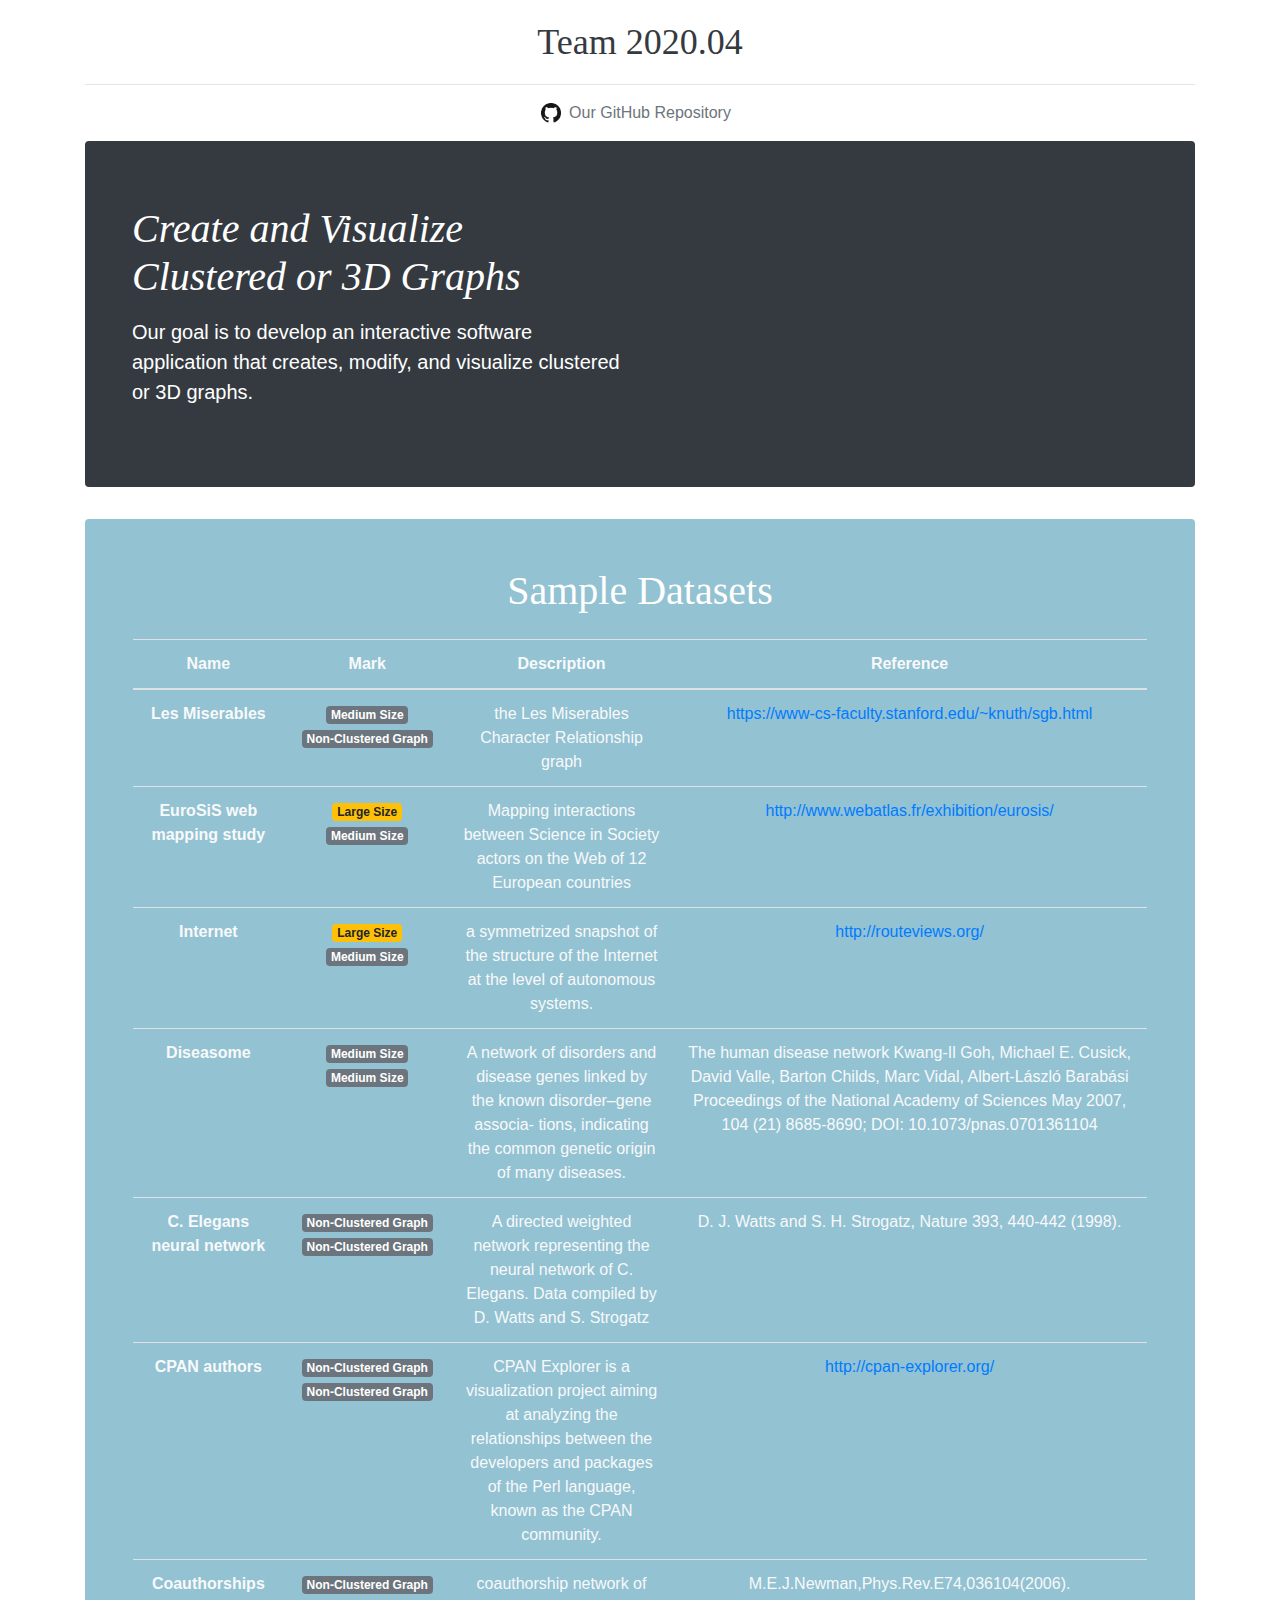
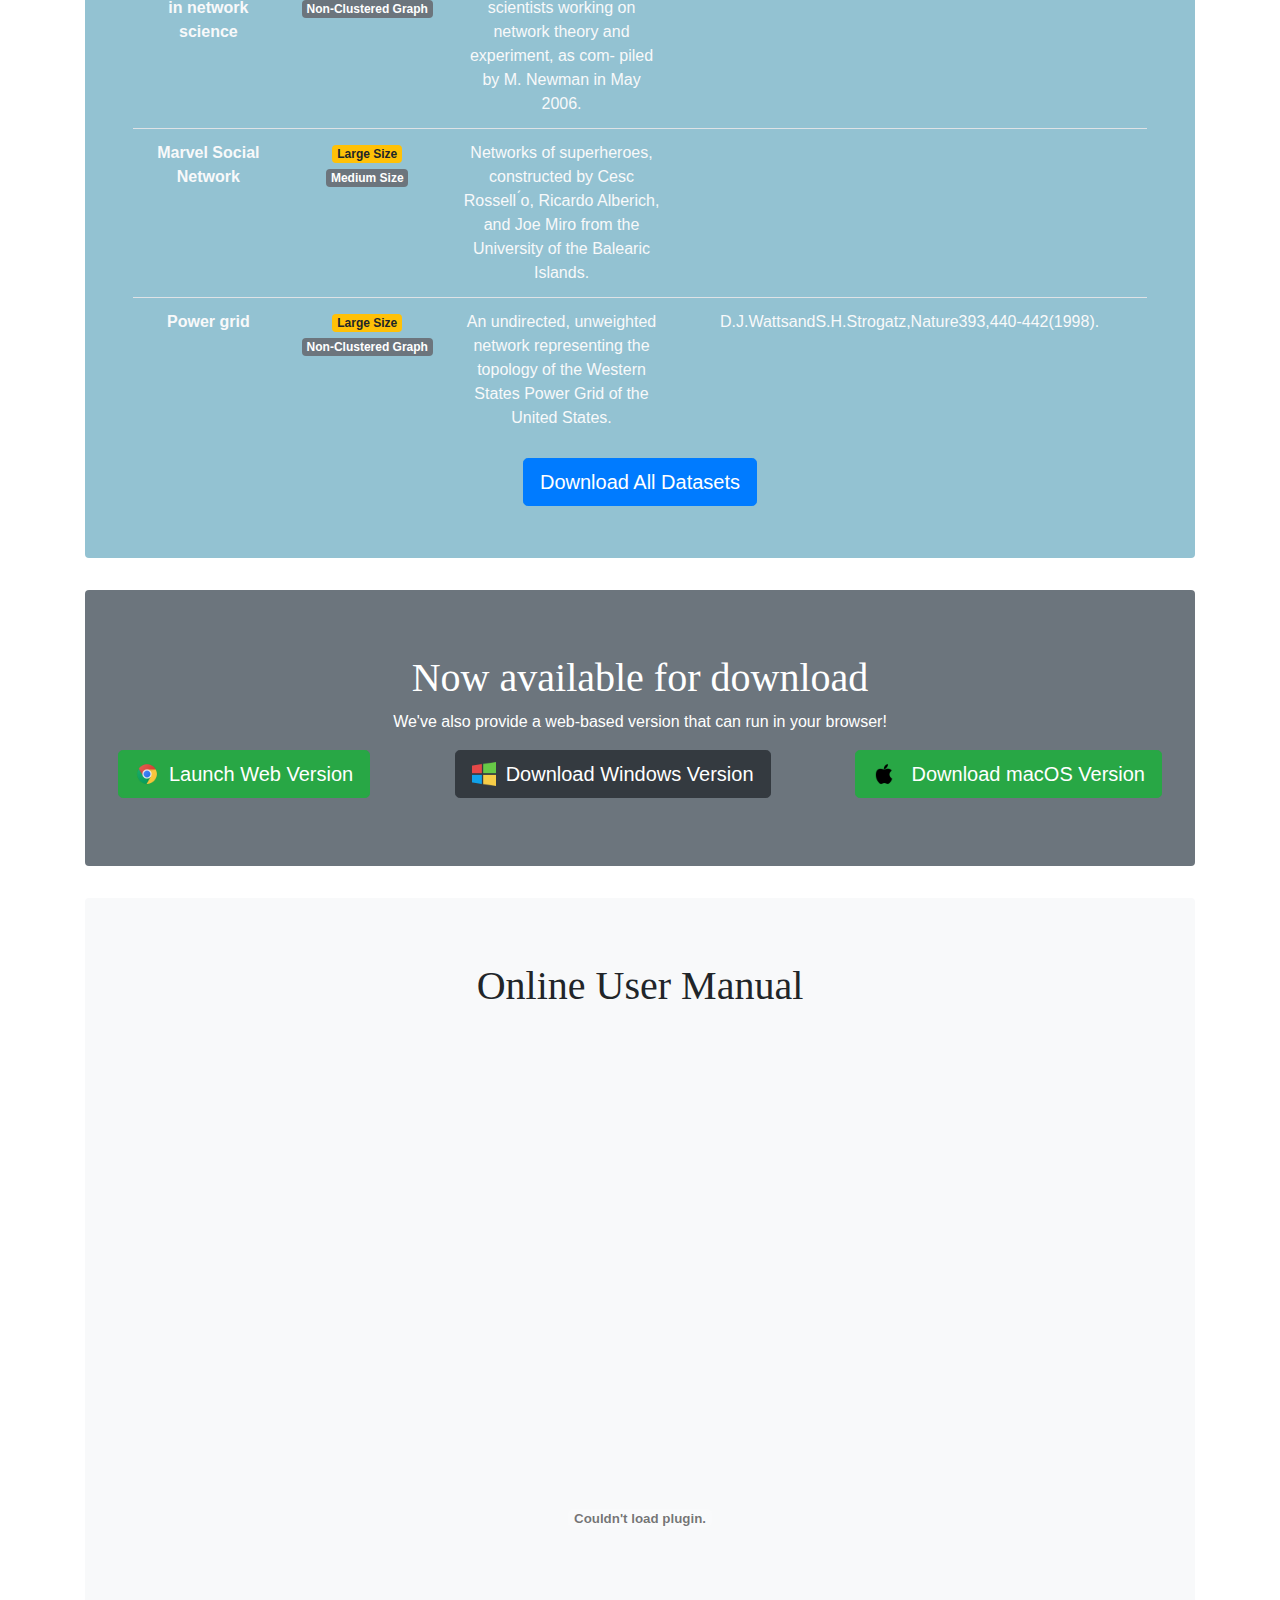
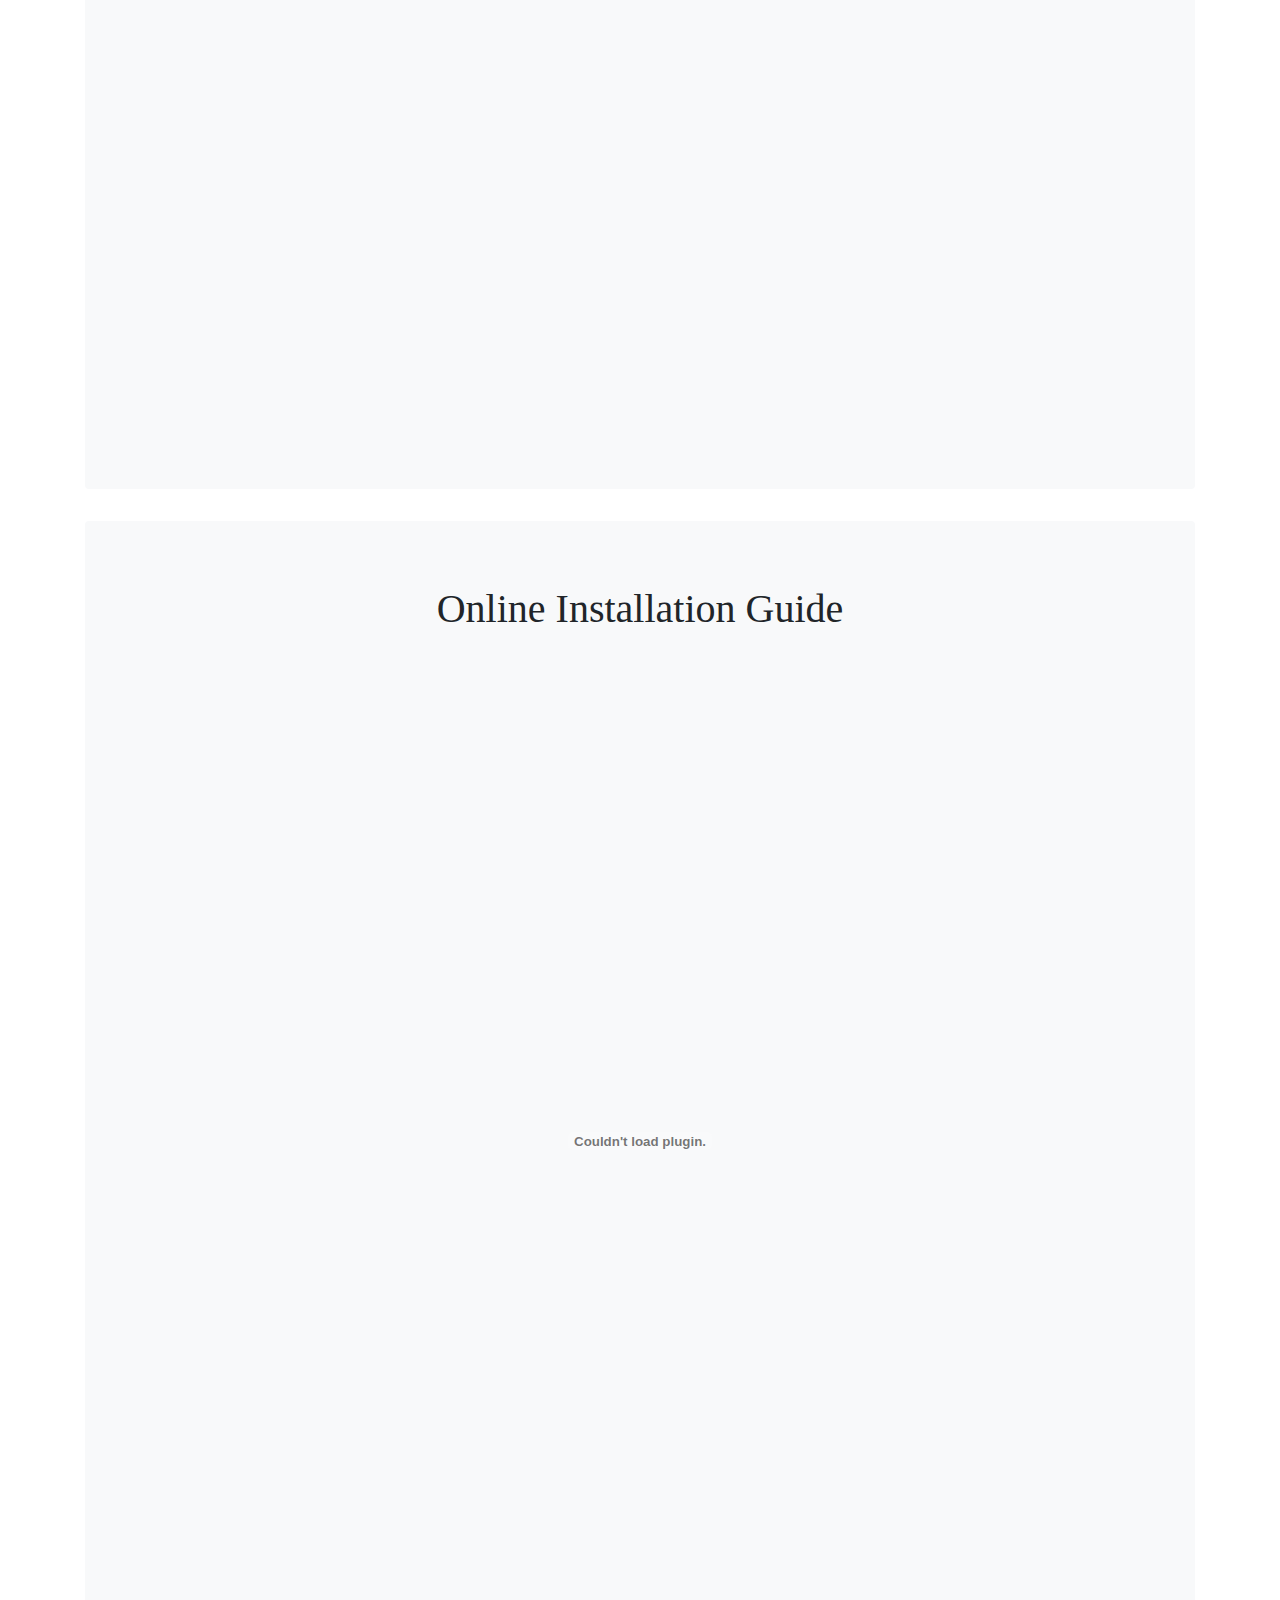
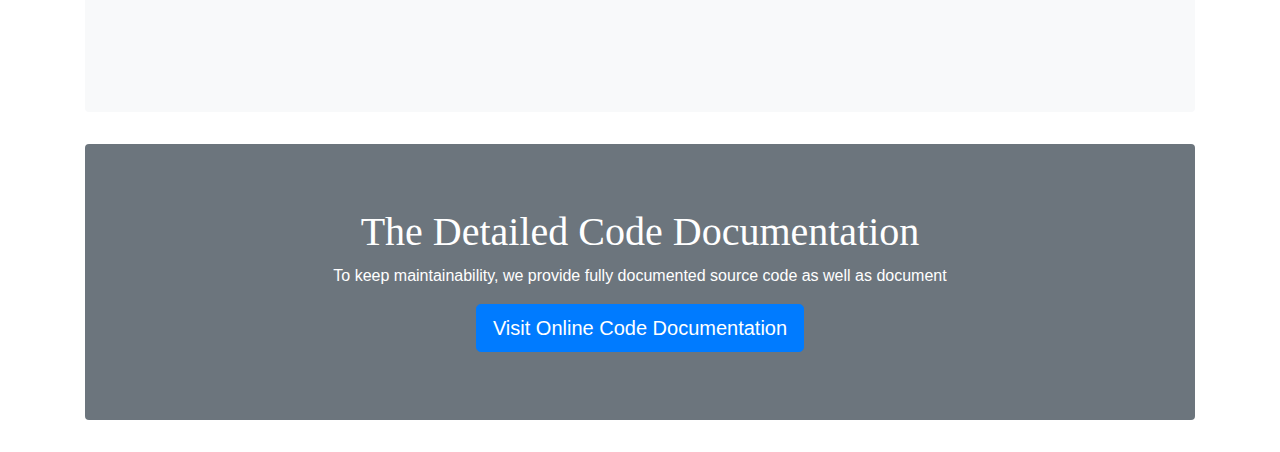
<file: index.html>
<!doctype html><html lang="en"><head><meta charset="utf-8"/><link rel="icon" href="./favicon.ico"/><meta name="viewport" content="width=device-width,initial-scale=1"/><meta name="theme-color" content="#000000"/><link rel="apple-touch-icon" href="./logo192.png"/><link rel="manifest" href="./manifest.json"/><title>Create and Visualize Clustered or 3D Graphs</title><link href="./static/css/2.150d169a.chunk.css" rel="stylesheet"><link href="./static/css/main.fe9e3902.chunk.css" rel="stylesheet"></head><body><noscript>You need to enable JavaScript to run this app.</noscript><div id="root"></div><script>!function(e){function r(r){for(var n,i,a=r[0],c=r[1],l=r[2],f=0,s=[];f<a.length;f++)i=a[f],Object.prototype.hasOwnProperty.call(o,i)&&o[i]&&s.push(o[i][0]),o[i]=0;for(n in c)Object.prototype.hasOwnProperty.call(c,n)&&(e[n]=c[n]);for(p&&p(r);s.length;)s.shift()();return u.push.apply(u,l||[]),t()}function t(){for(var e,r=0;r<u.length;r++){for(var t=u[r],n=!0,a=1;a<t.length;a++){var c=t[a];0!==o[c]&&(n=!1)}n&&(u.splice(r--,1),e=i(i.s=t[0]))}return e}var n={},o={1:0},u=[];function i(r){if(n[r])return n[r].exports;var t=n[r]={i:r,l:!1,exports:{}};return e[r].call(t.exports,t,t.exports,i),t.l=!0,t.exports}i.e=function(e){var r=[],t=o[e];if(0!==t)if(t)r.push(t[2]);else{var n=new Promise((function(r,n){t=o[e]=[r,n]}));r.push(t[2]=n);var u,a=document.createElement("script");a.charset="utf-8",a.timeout=120,i.nc&&a.setAttribute("nonce",i.nc),a.src=function(e){return i.p+"static/js/"+({}[e]||e)+"."+{3:"20a42069"}[e]+".chunk.js"}(e);var c=new Error;u=function(r){a.onerror=a.onload=null,clearTimeout(l);var t=o[e];if(0!==t){if(t){var n=r&&("load"===r.type?"missing":r.type),u=r&&r.target&&r.target.src;c.message="Loading chunk "+e+" failed.\n("+n+": "+u+")",c.name="ChunkLoadError",c.type=n,c.request=u,t[1](c)}o[e]=void 0}};var l=setTimeout((function(){u({type:"timeout",target:a})}),12e4);a.onerror=a.onload=u,document.head.appendChild(a)}return Promise.all(r)},i.m=e,i.c=n,i.d=function(e,r,t){i.o(e,r)||Object.defineProperty(e,r,{enumerable:!0,get:t})},i.r=function(e){"undefined"!=typeof Symbol&&Symbol.toStringTag&&Object.defineProperty(e,Symbol.toStringTag,{value:"Module"}),Object.defineProperty(e,"__esModule",{value:!0})},i.t=function(e,r){if(1&r&&(e=i(e)),8&r)return e;if(4&r&&"object"==typeof e&&e&&e.__esModule)return e;var t=Object.create(null);if(i.r(t),Object.defineProperty(t,"default",{enumerable:!0,value:e}),2&r&&"string"!=typeof e)for(var n in e)i.d(t,n,function(r){return e[r]}.bind(null,n));return t},i.n=function(e){var r=e&&e.__esModule?function(){return e.default}:function(){return e};return i.d(r,"a",r),r},i.o=function(e,r){return Object.prototype.hasOwnProperty.call(e,r)},i.p="./",i.oe=function(e){throw console.error(e),e};var a=this.webpackJsonppiperweb=this.webpackJsonppiperweb||[],c=a.push.bind(a);a.push=r,a=a.slice();for(var l=0;l<a.length;l++)r(a[l]);var p=c;t()}([])</script><script src="./static/js/2.a5608377.chunk.js"></script><script src="./static/js/main.32dcc350.chunk.js"></script></body></html>
</file>
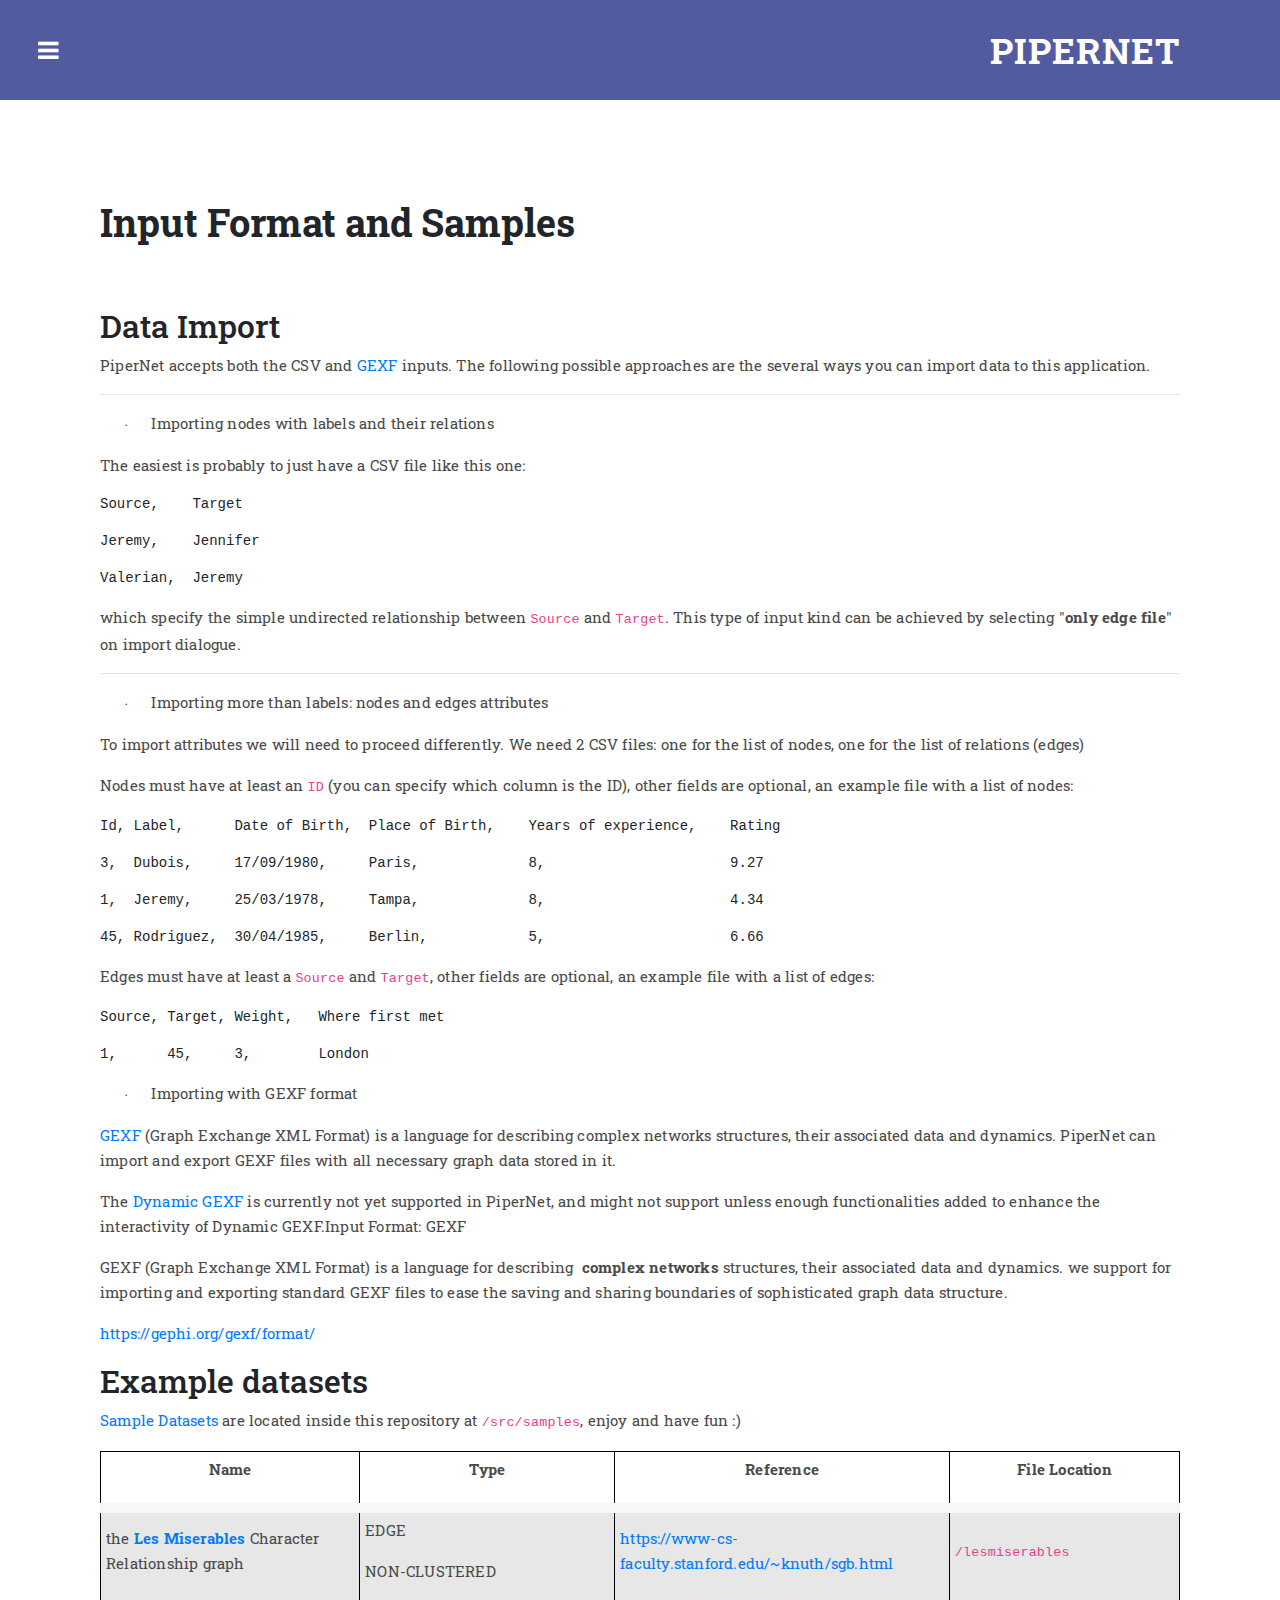
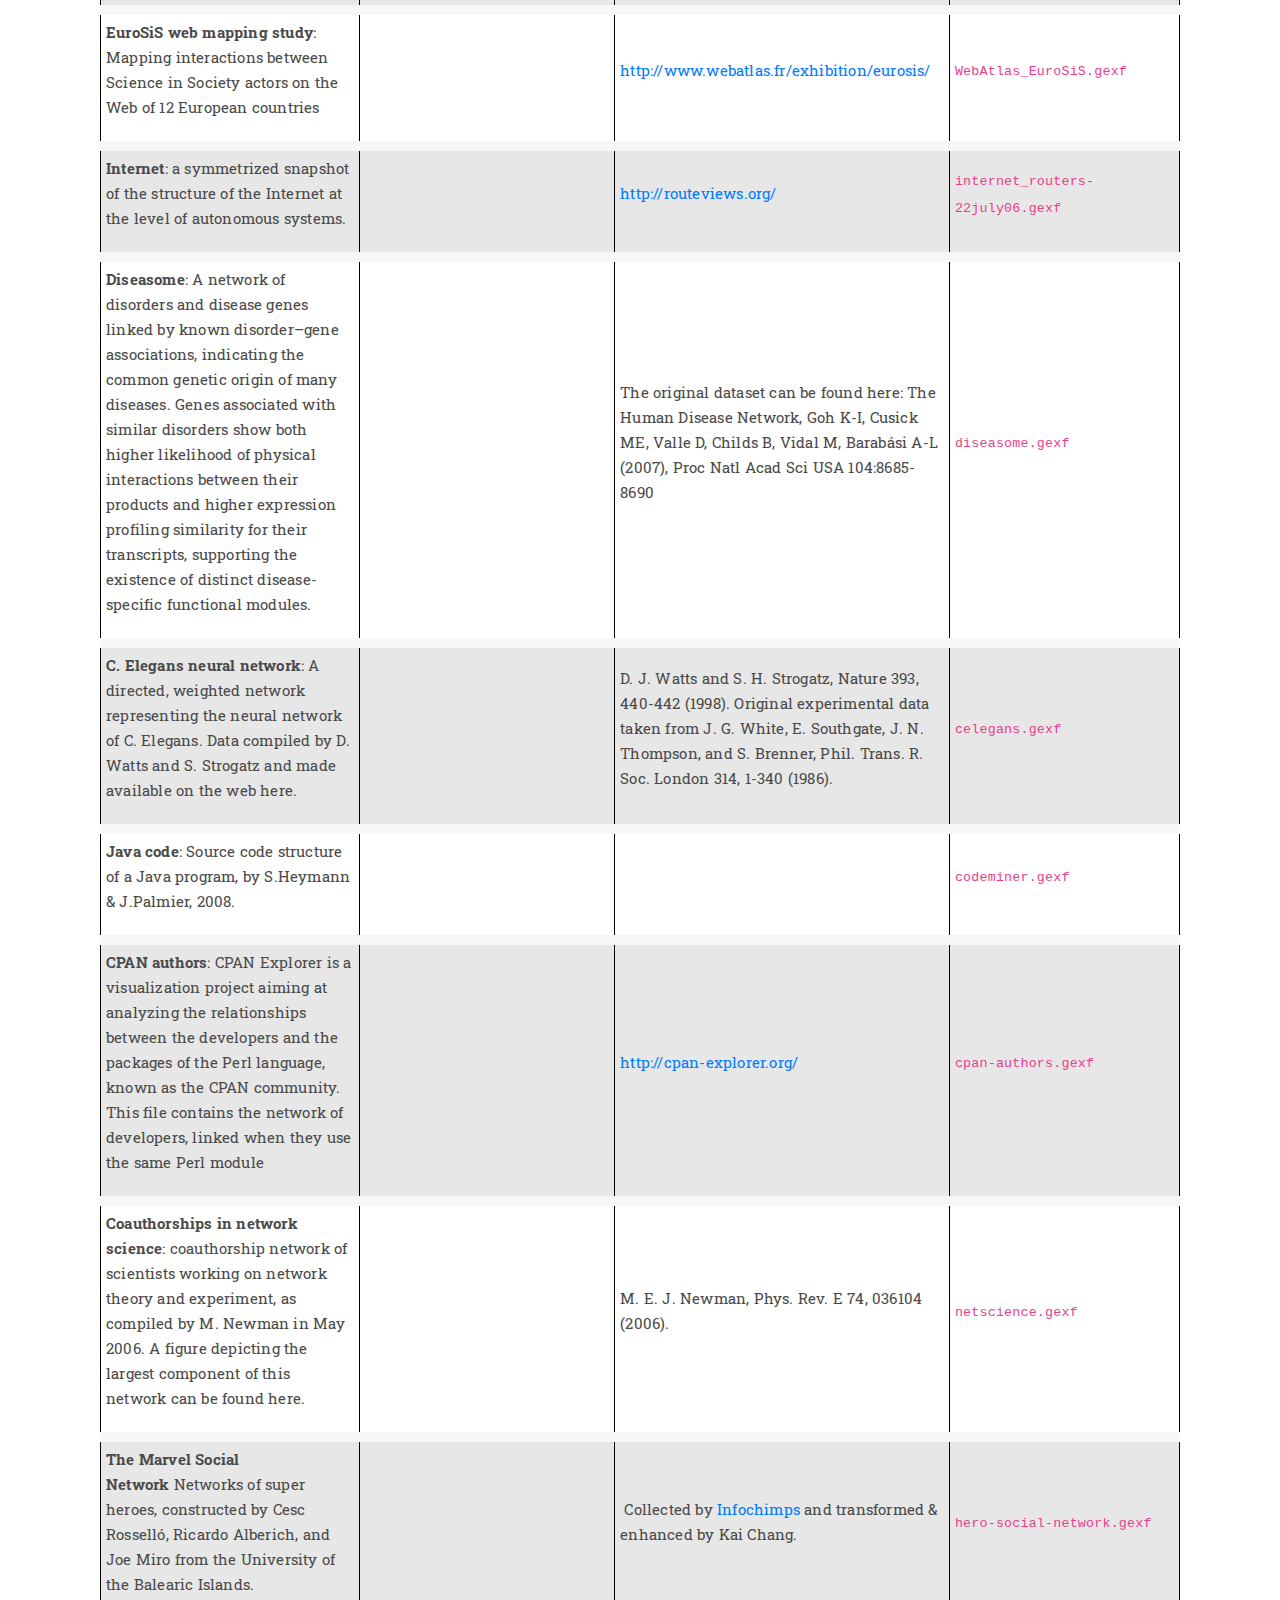
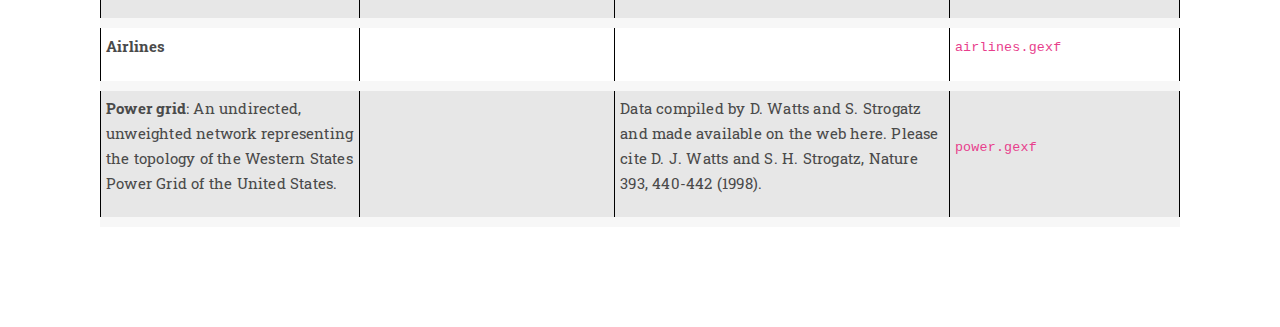
<file: inputs.html>
<!DOCTYPE html>
<html lang="en">

<head>

    <meta charset="utf-8">
    <meta name="viewport" content="width=device-width, initial-scale=1, shrink-to-fit=no">
    <meta name="description" content="">
    <meta name="author" content="">
    <link href="https://fonts.googleapis.com/css?family=Roboto:100,300,400,500,700" rel="stylesheet">

    <title>PiperNet - Install Instructions</title>

    <!-- Bootstrap core CSS -->
    <link href="vendor/bootstrap/css/bootstrap.min.css" rel="stylesheet">

    <!--
Ramayana CSS Template
https://templatemo.com/tm-529-ramayana
-->

    <!-- Additional CSS Files -->
    <link rel="stylesheet" href="assets/css/fontawesome.css">
    <link rel="stylesheet" href="assets/css/templatemo-style.css">
    <link rel="stylesheet" href="assets/css/owl.css">

</head>

<body class="is-preload">

    <!-- Wrapper -->
    <div id="wrapper">

        <!-- Main -->
        <div id="main">
            <div class="inner">

                <!-- Header -->
                <header id="header">
                    <div class="logo">
                        <a href="index.html">PiperNet</a>
                    </div>
                </header>

                <!-- Page Heading -->
                <div class="page-heading">
                    <div class="container-fluid">
                        <div class="row">
                            <div class="col-md-12">

                                <h1>Input Format and Samples</h1>
                                <p>&nbsp;</p>
                                <h2 id=InputFormatandSamples-DataImport>Data Import</h2>

                                <p>PiperNet accepts both the CSV and&nbsp;<a href="https://gephi.org/gexf/format/">GEXF</a>&nbsp;inputs. The following possible approaches are the several ways you can import data to this application.
                                </p>

                                <div class=MsoNormal align=center style='text-align:center'>

                                    <hr size=2 width="100%" align=center>

                                </div>

                                <p style='margin-left:.5in;text-indent:-.25in'><span style='font-size:10.0pt;
font-family:Symbol'>·<span style='font:7.0pt "Times New Roman"'>&nbsp;&nbsp;&nbsp;&nbsp;&nbsp;&nbsp;&nbsp;&nbsp;
</span></span>Importing nodes with labels and their relations</p>

                                <p>The easiest is probably to just have a CSV file like this one:</p>

                                <div>

                                    <div><pre data-syntaxhighlighter-params="brush: java; gutter: false; theme: Confluence" data-theme=Confluence>Source,    Target</pre><pre>Jeremy,    Jennifer</pre><pre>Valerian,  Jeremy</pre></div>

                                </div>

                                <p>which specify the simple undirected relationship between&nbsp;<code><span
style='font-size:10.0pt'>Source</span></code>&nbsp;and&nbsp;<code><span
style='font-size:10.0pt'>Target</span></code>. This type of input kind can be achieved by selecting &quot;<strong>only edge file</strong>&quot; on import dialogue.
                                </p>

                                <div class=MsoNormal align=center style='text-align:center'>

                                    <hr size=2 width="100%" align=center>

                                </div>

                                <p style='margin-left:.5in;text-indent:-.25in'><span style='font-size:10.0pt;
font-family:Symbol'>·<span style='font:7.0pt "Times New Roman"'>&nbsp;&nbsp;&nbsp;&nbsp;&nbsp;&nbsp;&nbsp;&nbsp;
</span></span>Importing more than labels: nodes and edges attributes</p>

                                <p>To import attributes we will need to proceed differently. We need 2 CSV files: one for the list of nodes, one for the list of relations (edges)</p>

                                <p>Nodes must have at least an&nbsp;<code><span style='font-size:10.0pt'>ID</span></code>&nbsp;(you can specify which column is the ID), other fields are optional, an example file with a list of nodes:</p>

                                <div>

                                    <div><pre data-syntaxhighlighter-params="brush: java; gutter: false; theme: Confluence" data-theme=Confluence>Id, Label,      Date of Birth,  Place of Birth,    Years of experience,    Rating</pre><pre>3,  Dubois,     17/09/1980,     Paris,             8,                      9.27</pre><pre>1,  Jeremy,     25/03/1978,     Tampa,             8,                      4.34</pre><pre>45, Rodriguez,  30/04/1985,     Berlin,            5,                      6.66</pre></div>

                                </div>

                                <p>Edges must have at least a&nbsp;<code><span style='font-size:10.0pt'>Source</span></code>&nbsp;and&nbsp;<code><span
style='font-size:10.0pt'>Target</span></code>, other fields are optional, an example file with a list of edges:</p>

                                <div>

                                    <div><pre data-syntaxhighlighter-params="brush: java; gutter: false; theme: Confluence" data-theme=Confluence>Source, Target, Weight,   Where first met</pre><pre>1,      45,     3,        London</pre></div>

                                </div>

                                <p style='margin-left:.5in;text-indent:-.25in'><span style='font-size:10.0pt;
font-family:Symbol'>·<span style='font:7.0pt "Times New Roman"'>&nbsp;&nbsp;&nbsp;&nbsp;&nbsp;&nbsp;&nbsp;&nbsp;
</span></span>Importing with GEXF format</p>

                                <p><a href="https://gephi.org/gexf/format/">GEXF</a>&nbsp;(Graph Exchange XML Format) is a language for describing complex networks structures, their associated data and dynamics. PiperNet can import and export GEXF files
                                    with all necessary graph data stored in it.</p>

                                <p>The&nbsp;<a href="https://gephi.org/gexf/format/dynamics.html">Dynamic GEXF</a>&nbsp;is currently not yet supported in PiperNet, and might not support unless enough functionalities added to enhance the interactivity of
                                    Dynamic GEXF.Input Format: GEXF</p>

                                <p>GEXF (Graph Exchange&nbsp;XML&nbsp;Format) is a language for describing&nbsp;
                                    <strong>complex networks</strong>&nbsp;structures, their associated data and dynamics. we support for importing and exporting standard GEXF files to ease the saving and sharing boundaries of sophisticated graph data
                                    structure.
                                </p>

                                <p><a href="https://gephi.org/gexf/format/">https://gephi.org/gexf/format/</a></p>

                                <h2 id=InputFormatandSamples-Exampledatasets>Example datasets</h2>

                                <p><a href="https://github.com/grp202004/PiperNet/blob/master/src/samples">Sample
Datasets</a>&nbsp;are located inside this repository at <code><span
style='font-size:10.0pt'>/src/samples</span></code>, enjoy and have fun :)</p>

                                <div>

                                    <table class=MsoNormalTable border=1 cellspacing=0 cellpadding=0 style='border-collapse:collapse;border:none' data-layout=wide>
                                        <colgroup>
                                            <col style="width: 249.0px;">
                                            <col style="width: 245.0px;">
                                            <col style="width: 245.0px;">
                                            <col style="width: 221.0px;">
                                        </colgroup>
                                        <tr>
                                            <td style='border:solid windowtext 1.0pt;padding:3.75pt 3.75pt 3.75pt 3.75pt'>
                                                <p align=center style='text-align:center'><strong>Name</strong></p>
                                            </td>
                                            <td style='border:solid windowtext 1.0pt;border-left:none;padding:3.75pt 3.75pt 3.75pt 3.75pt'>
                                                <p align=center style='text-align:center'><strong>Type</strong></p>
                                            </td>
                                            <td style='border:solid windowtext 1.0pt;border-left:none;padding:3.75pt 3.75pt 3.75pt 3.75pt'>
                                                <p align=center style='text-align:center'><strong>Reference</strong></p>
                                            </td>
                                            <td style='border:solid windowtext 1.0pt;border-left:none;padding:3.75pt 3.75pt 3.75pt 3.75pt'>
                                                <p align=center style='text-align:center'><strong>File Location</strong></p>
                                            </td>
                                        </tr>
                                        <tr style='page-break-inside:avoid'>
                                            <td style='border:solid windowtext 1.0pt;border-top:none;padding:3.75pt 3.75pt 3.75pt 3.75pt'>
                                                <p>the&nbsp;<a href="https://en.wikipedia.org/wiki/Les_Mis%C3%A9rables"><strong>Les
  Miserables</strong></a>&nbsp;Character Relationship graph</p>
                                            </td>
                                            <td style='border-top:none;border-left:none;border-bottom:solid windowtext 1.0pt;
  border-right:solid windowtext 1.0pt;padding:3.75pt 3.75pt 3.75pt 3.75pt'>
                                                <p><span class=status-macro>EDGE</span> </p>
                                                <p><span class=status-macro>NON-CLUSTERED</span> </p>
                                            </td>
                                            <td style='border-top:none;border-left:none;border-bottom:solid windowtext 1.0pt;
  border-right:solid windowtext 1.0pt;padding:3.75pt 3.75pt 3.75pt 3.75pt'>
                                                <p><a href="https://www-cs-faculty.stanford.edu/~knuth/sgb.html">https://www-cs-faculty.stanford.edu/~knuth/sgb.html</a></p>
                                            </td>
                                            <td style='border-top:none;border-left:none;border-bottom:solid windowtext 1.0pt;
  border-right:solid windowtext 1.0pt;padding:3.75pt 3.75pt 3.75pt 3.75pt'>
                                                <p><code><span style='font-size:10.0pt'>/lesmiserables</span></code></p>
                                            </td>
                                        </tr>
                                        <tr style='page-break-inside:avoid'>
                                            <td style='border:solid windowtext 1.0pt;border-top:none;padding:3.75pt 3.75pt 3.75pt 3.75pt'>
                                                <p><strong>EuroSiS web mapping study</strong>: Mapping interactions between Science in Society actors on the Web of 12 European countries</p>
                                            </td>
                                            <td style='border-top:none;border-left:none;border-bottom:solid windowtext 1.0pt;
  border-right:solid windowtext 1.0pt;padding:3.75pt 3.75pt 3.75pt 3.75pt'></td>
                                            <td style='border-top:none;border-left:none;border-bottom:solid windowtext 1.0pt;
  border-right:solid windowtext 1.0pt;padding:3.75pt 3.75pt 3.75pt 3.75pt'>
                                                <p><a href="http://www.webatlas.fr/exhibition/eurosis/">http://www.webatlas.fr/exhibition/eurosis/</a></p>
                                            </td>
                                            <td style='border-top:none;border-left:none;border-bottom:solid windowtext 1.0pt;
  border-right:solid windowtext 1.0pt;padding:3.75pt 3.75pt 3.75pt 3.75pt'>
                                                <p><code><span style='font-size:10.0pt'>WebAtlas_EuroSiS.gexf</span></code></p>
                                            </td>
                                        </tr>
                                        <tr style='page-break-inside:avoid'>
                                            <td style='border:solid windowtext 1.0pt;border-top:none;padding:3.75pt 3.75pt 3.75pt 3.75pt'>
                                                <p><strong>Internet</strong>: a symmetrized snapshot of the structure of the Internet at the level of autonomous systems.</p>
                                            </td>
                                            <td style='border-top:none;border-left:none;border-bottom:solid windowtext 1.0pt;
  border-right:solid windowtext 1.0pt;padding:3.75pt 3.75pt 3.75pt 3.75pt'></td>
                                            <td style='border-top:none;border-left:none;border-bottom:solid windowtext 1.0pt;
  border-right:solid windowtext 1.0pt;padding:3.75pt 3.75pt 3.75pt 3.75pt'>
                                                <p><a href="http://routeviews.org/">http://routeviews.org/</a></p>
                                            </td>
                                            <td style='border-top:none;border-left:none;border-bottom:solid windowtext 1.0pt;
  border-right:solid windowtext 1.0pt;padding:3.75pt 3.75pt 3.75pt 3.75pt'>
                                                <p><code><span style='font-size:10.0pt'>internet_routers-22july06.gexf</span></code></p>
                                            </td>
                                        </tr>
                                        <tr style='page-break-inside:avoid'>
                                            <td style='border:solid windowtext 1.0pt;border-top:none;padding:3.75pt 3.75pt 3.75pt 3.75pt'>
                                                <p><strong>Diseasome</strong>: A network of disorders and disease genes linked by known disorder–gene associations, indicating the common genetic origin of many diseases. Genes associated with similar disorders
                                                    show both higher likelihood of physical interactions between their products and higher expression profiling similarity for their transcripts, supporting the existence of distinct disease-specific functional
                                                    modules.
                                                </p>
                                            </td>
                                            <td style='border-top:none;border-left:none;border-bottom:solid windowtext 1.0pt;
  border-right:solid windowtext 1.0pt;padding:3.75pt 3.75pt 3.75pt 3.75pt'></td>
                                            <td style='border-top:none;border-left:none;border-bottom:solid windowtext 1.0pt;
  border-right:solid windowtext 1.0pt;padding:3.75pt 3.75pt 3.75pt 3.75pt'>
                                                <p>The original dataset can be found here: The Human Disease Network, Goh K-I, Cusick ME, Valle D, Childs B, Vidal M, Barabási A-L (2007), Proc Natl Acad Sci USA 104:8685-8690</p>
                                            </td>
                                            <td style='border-top:none;border-left:none;border-bottom:solid windowtext 1.0pt;
  border-right:solid windowtext 1.0pt;padding:3.75pt 3.75pt 3.75pt 3.75pt'>
                                                <p><code><span style='font-size:10.0pt'>diseasome.gexf</span></code></p>
                                            </td>
                                        </tr>
                                        <tr style='page-break-inside:avoid'>
                                            <td style='border:solid windowtext 1.0pt;border-top:none;padding:3.75pt 3.75pt 3.75pt 3.75pt'>
                                                <p><strong>C. Elegans neural network</strong>: A directed, weighted network representing the neural network of C. Elegans. Data compiled by D. Watts and S. Strogatz and made available on the web here.</p>
                                            </td>
                                            <td style='border-top:none;border-left:none;border-bottom:solid windowtext 1.0pt;
  border-right:solid windowtext 1.0pt;padding:3.75pt 3.75pt 3.75pt 3.75pt'></td>
                                            <td style='border-top:none;border-left:none;border-bottom:solid windowtext 1.0pt;
  border-right:solid windowtext 1.0pt;padding:3.75pt 3.75pt 3.75pt 3.75pt'>
                                                <p>D. J. Watts and S. H. Strogatz, Nature 393, 440-442 (1998). Original experimental data taken from J. G. White, E. Southgate, J. N. Thompson, and S. Brenner, Phil. Trans. R. Soc. London 314, 1-340 (1986).</p>
                                            </td>
                                            <td style='border-top:none;border-left:none;border-bottom:solid windowtext 1.0pt;
  border-right:solid windowtext 1.0pt;padding:3.75pt 3.75pt 3.75pt 3.75pt'>
                                                <p><code><span style='font-size:10.0pt'>celegans.gexf</span></code></p>
                                            </td>
                                        </tr>
                                        <tr style='page-break-inside:avoid'>
                                            <td style='border:solid windowtext 1.0pt;border-top:none;padding:3.75pt 3.75pt 3.75pt 3.75pt'>
                                                <p><strong>Java code</strong>: Source code structure of a Java program, by S.Heymann &amp; J.Palmier, 2008.</p>
                                            </td>
                                            <td style='border-top:none;border-left:none;border-bottom:solid windowtext 1.0pt;
  border-right:solid windowtext 1.0pt;padding:3.75pt 3.75pt 3.75pt 3.75pt'></td>
                                            <td style='border-top:none;border-left:none;border-bottom:solid windowtext 1.0pt;
  border-right:solid windowtext 1.0pt;padding:3.75pt 3.75pt 3.75pt 3.75pt'></td>
                                            <td style='border-top:none;border-left:none;border-bottom:solid windowtext 1.0pt;
  border-right:solid windowtext 1.0pt;padding:3.75pt 3.75pt 3.75pt 3.75pt'>
                                                <p><code><span style='font-size:10.0pt'>codeminer.gexf</span></code></p>
                                            </td>
                                        </tr>
                                        <tr style='page-break-inside:avoid'>
                                            <td style='border:solid windowtext 1.0pt;border-top:none;padding:3.75pt 3.75pt 3.75pt 3.75pt'>
                                                <p><strong>CPAN authors</strong>: CPAN Explorer is a visualization project aiming at analyzing the relationships between the developers and the packages of the Perl language, known as the CPAN community. This
                                                    file contains the network of developers, linked when they use the same Perl module</p>
                                            </td>
                                            <td style='border-top:none;border-left:none;border-bottom:solid windowtext 1.0pt;
  border-right:solid windowtext 1.0pt;padding:3.75pt 3.75pt 3.75pt 3.75pt'></td>
                                            <td style='border-top:none;border-left:none;border-bottom:solid windowtext 1.0pt;
  border-right:solid windowtext 1.0pt;padding:3.75pt 3.75pt 3.75pt 3.75pt'>
                                                <p><a href="http://cpan-explorer.org/">http://cpan-explorer.org/</a></p>
                                            </td>
                                            <td style='border-top:none;border-left:none;border-bottom:solid windowtext 1.0pt;
  border-right:solid windowtext 1.0pt;padding:3.75pt 3.75pt 3.75pt 3.75pt'>
                                                <p><code><span style='font-size:10.0pt'>cpan-authors.gexf</span></code></p>
                                            </td>
                                        </tr>
                                        <tr style='page-break-inside:avoid'>
                                            <td style='border:solid windowtext 1.0pt;border-top:none;padding:3.75pt 3.75pt 3.75pt 3.75pt'>
                                                <p><strong>Coauthorships in network science</strong>: coauthorship network of scientists working on network theory and experiment, as compiled by M. Newman in May 2006. A figure depicting the largest component
                                                    of this network can be found here.</p>
                                            </td>
                                            <td style='border-top:none;border-left:none;border-bottom:solid windowtext 1.0pt;
  border-right:solid windowtext 1.0pt;padding:3.75pt 3.75pt 3.75pt 3.75pt'></td>
                                            <td style='border-top:none;border-left:none;border-bottom:solid windowtext 1.0pt;
  border-right:solid windowtext 1.0pt;padding:3.75pt 3.75pt 3.75pt 3.75pt'>
                                                <p>M. E. J. Newman, Phys. Rev. E 74, 036104 (2006).</p>
                                            </td>
                                            <td style='border-top:none;border-left:none;border-bottom:solid windowtext 1.0pt;
  border-right:solid windowtext 1.0pt;padding:3.75pt 3.75pt 3.75pt 3.75pt'>
                                                <p><code><span style='font-size:10.0pt'>netscience.gexf</span></code></p>
                                            </td>
                                        </tr>
                                        <tr style='page-break-inside:avoid'>
                                            <td style='border:solid windowtext 1.0pt;border-top:none;padding:3.75pt 3.75pt 3.75pt 3.75pt'>
                                                <p><strong>The Marvel Social Network</strong>&nbsp;Networks of super heroes, constructed by Cesc Rosselló, Ricardo Alberich, and Joe Miro from the University of the Balearic Islands.</p>
                                            </td>
                                            <td style='border-top:none;border-left:none;border-bottom:solid windowtext 1.0pt;
  border-right:solid windowtext 1.0pt;padding:3.75pt 3.75pt 3.75pt 3.75pt'></td>
                                            <td style='border-top:none;border-left:none;border-bottom:solid windowtext 1.0pt;
  border-right:solid windowtext 1.0pt;padding:3.75pt 3.75pt 3.75pt 3.75pt'>
                                                <p>&nbsp;Collected by&nbsp;<a href="http://www.infochimps.com/datasets/marvel-universe-social-graph">Infochimps</a>&nbsp;and transformed &amp; enhanced by Kai Chang.</p>
                                            </td>
                                            <td style='border-top:none;border-left:none;border-bottom:solid windowtext 1.0pt;
  border-right:solid windowtext 1.0pt;padding:3.75pt 3.75pt 3.75pt 3.75pt'>
                                                <p><code><span style='font-size:10.0pt'>hero-social-network.gexf</span></code></p>
                                            </td>
                                        </tr>
                                        <tr style='page-break-inside:avoid'>
                                            <td style='border:solid windowtext 1.0pt;border-top:none;padding:3.75pt 3.75pt 3.75pt 3.75pt'>
                                                <p><strong>Airlines</strong></p>
                                            </td>
                                            <td style='border-top:none;border-left:none;border-bottom:solid windowtext 1.0pt;
  border-right:solid windowtext 1.0pt;padding:3.75pt 3.75pt 3.75pt 3.75pt'></td>
                                            <td style='border-top:none;border-left:none;border-bottom:solid windowtext 1.0pt;
  border-right:solid windowtext 1.0pt;padding:3.75pt 3.75pt 3.75pt 3.75pt'></td>
                                            <td style='border-top:none;border-left:none;border-bottom:solid windowtext 1.0pt;
  border-right:solid windowtext 1.0pt;padding:3.75pt 3.75pt 3.75pt 3.75pt'>
                                                <p><code><span style='font-size:10.0pt'>airlines.gexf</span></code></p>
                                            </td>
                                        </tr>
                                        <tr style='page-break-inside:avoid'>
                                            <td style='border:solid windowtext 1.0pt;border-top:none;padding:3.75pt 3.75pt 3.75pt 3.75pt'>
                                                <p><strong>Power grid</strong>: An undirected, unweighted network representing the topology of the Western States Power Grid of the United States.
                                                </p>
                                            </td>
                                            <td style='border-top:none;border-left:none;border-bottom:solid windowtext 1.0pt;
  border-right:solid windowtext 1.0pt;padding:3.75pt 3.75pt 3.75pt 3.75pt'></td>
                                            <td style='border-top:none;border-left:none;border-bottom:solid windowtext 1.0pt;
  border-right:solid windowtext 1.0pt;padding:3.75pt 3.75pt 3.75pt 3.75pt'>
                                                <p>Data compiled by D. Watts and S. Strogatz and made available on the web here. Please cite D. J. Watts and S. H. Strogatz, Nature 393, 440-442 (1998).</p>
                                            </td>
                                            <td style='border-top:none;border-left:none;border-bottom:solid windowtext 1.0pt;
  border-right:solid windowtext 1.0pt;padding:3.75pt 3.75pt 3.75pt 3.75pt'>
                                                <p><code><span style='font-size:10.0pt'>power.gexf</span></code></p>
                                            </td>
                                        </tr>
                                    </table>






                                </div>
                            </div>
                        </div>
                    </div>
                </div>
            </div>

            <!-- Sidebar -->
            <div id="sidebar">

                <div class="inner">

                    <!-- Search Box -->
                    <section id="search" class="alt">
                        <p style="font-size:30px; font-weight: bold; line-height: 90px; text-align: center; ">
                            Documents
                        </p>
                    </section>

                    <!-- Menu -->
                    <nav id="menu">
                        <ul>
                            <li><a href="index.html">&nbsp;Homepage</a></li>
                            <li><a href="Install.html">&nbsp;Install Instructions</a></li>
                            <li><a href="systemreq.html">&nbsp;System Requirements</a></li>
                            <li><a href="inputs.html">&nbsp;Input Format and Samples</a></li>
                            <li>
                                <span class="opener">User Manual</span>
                                <ul>
                                    <li><a href="#">About Document</a></li>
                                    <li><a href="#">1 Software Overview</a></li>
                                    <li><a href="#">2 Data Import</a></li>
                                    <li><a href="#">3 Data visulization in 3D</a></li>
                                    <li>
                                        <span class="opener">4 Data Processing</span>
                                        <ul>
                                            <li><a href="#">Modify statics in data sheets</a></li>
                                            <li><a href="#">Cluster</a></li>
                                            <li><a href="#">Search</a></li>
                                            <li><a href="#">Add and delete nodes or edges</a></li>
                                            <li><a href="#">Set node color</a></li>
                                            <li><a href="#">Add labels</a></li>
                                            <li><a href="#">Drag nodes between clusters</a></li>
                                            <li><a href="#">3D plane separation</a></li>

                                        </ul>
                                    </li>
                                    <li><a href="#">5 Export Data</a></li>
                                </ul>
                            </li>


                        </ul>
                    </nav>



                    <!-- Footer -->
                    <footer id="footer">
                        <p class="copyright">Copyright &copy; 2019 Company Name
                            <br>Designed by <a rel="nofollow" href="https://www.facebook.com/templatemo">Template Mo</a></p>
                    </footer>

                </div>
            </div>

        </div>

        <!-- Scripts -->
        <!-- Bootstrap core JavaScript -->
        <script src="vendor/jquery/jquery.min.js"></script>
        <script src="vendor/bootstrap/js/bootstrap.bundle.min.js"></script>

        <script src="assets/js/browser.min.js"></script>
        <script src="assets/js/breakpoints.min.js"></script>
        <script src="assets/js/transition.js"></script>
        <script src="assets/js/owl-carousel.js"></script>
        <script src="assets/js/custom.js"></script>
</body>


</body>

</html>
</file>
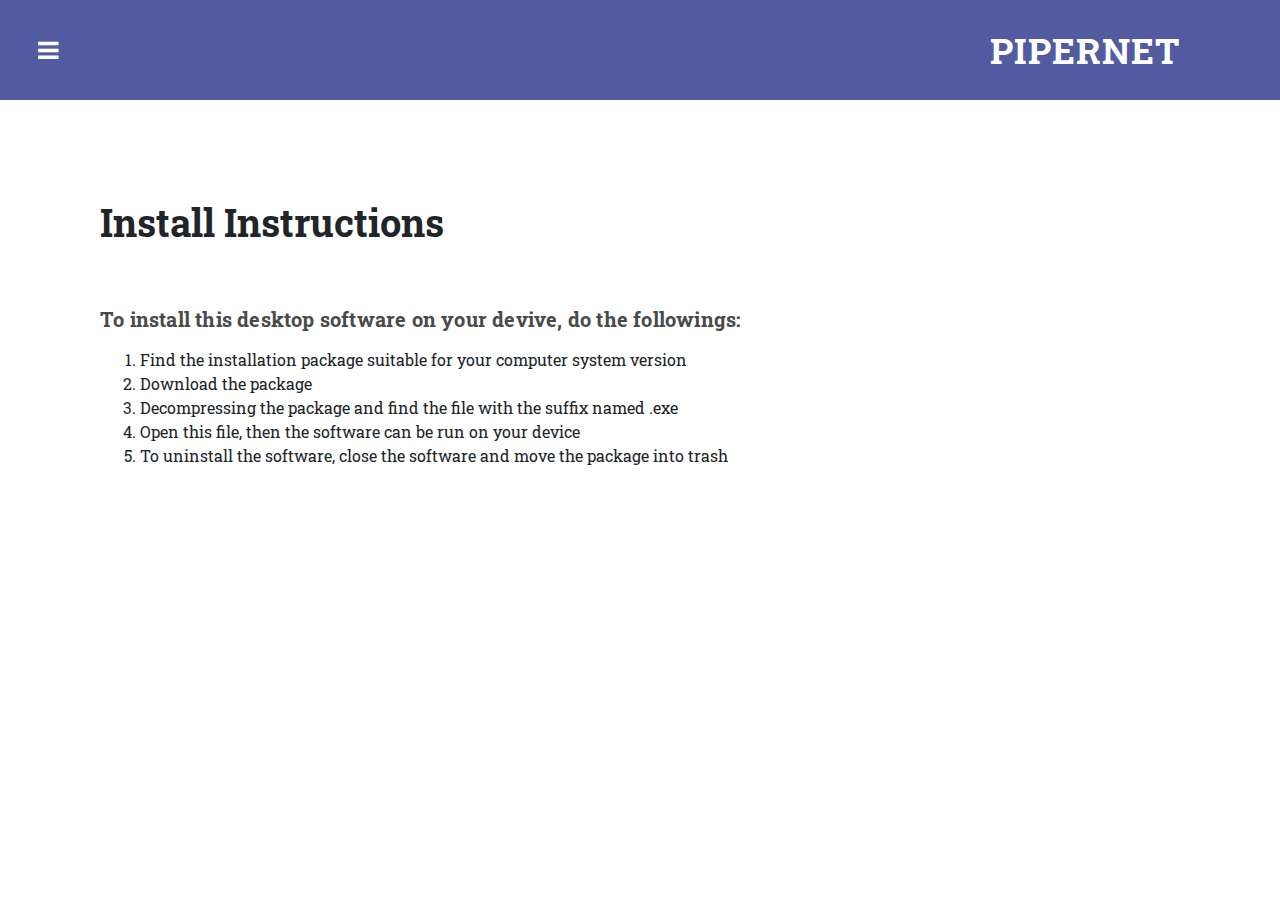
<file: Install.html>
<!DOCTYPE html>
<html lang="en">

<head>

    <meta charset="utf-8">
    <meta name="viewport" content="width=device-width, initial-scale=1, shrink-to-fit=no">
    <meta name="description" content="">
    <meta name="author" content="">
    <link href="https://fonts.googleapis.com/css?family=Roboto:100,300,400,500,700" rel="stylesheet">

    <title>PiperNet - Install Instructions</title>

    <!-- Bootstrap core CSS -->
    <link href="vendor/bootstrap/css/bootstrap.min.css" rel="stylesheet">

    <!--
Ramayana CSS Template
https://templatemo.com/tm-529-ramayana
-->

    <!-- Additional CSS Files -->
    <link rel="stylesheet" href="assets/css/fontawesome.css">
    <link rel="stylesheet" href="assets/css/templatemo-style.css">
    <link rel="stylesheet" href="assets/css/owl.css">

</head>

<body class="is-preload">

    <!-- Wrapper -->
    <div id="wrapper">

        <!-- Main -->
        <div id="main">
            <div class="inner">

                <!-- Header -->
                <header id="header">
                    <div class="logo">
                        <a href="index.html">PiperNet</a>
                    </div>
                </header>

                <!-- Page Heading -->
                <div class="page-heading">
                    <div class="container-fluid">
                        <div class="row">
                            <div class="col-md-12">
                                <h1>Install Instructions</h1>
                                <p>&nbsp;</p>
                                <p style="font-size: 20px; font-weight: bold;">To install this desktop software on your devive, do the followings: </p>
                                <ol>
                                    <li>Find the installation package suitable for your computer system version</li>
                                    <li>Download the package</li>
                                    <li>Decompressing the package and find the file with the&nbsp;suffix named .exe</li>
                                    <li>Open this file, then the software can be run on your device</li>
                                    <li>To uninstall the software, close the software and move the package into trash</li>
                                </ol>
                            </div>
                        </div>
                    </div>
                </div>








            </div>
        </div>

        <!-- Sidebar -->
        <div id="sidebar">

            <div class="inner">

                <!-- Search Box -->
                <section id="search" class="alt">
                    <p style="font-size:30px; font-weight: bold; line-height: 90px; text-align: center; ">
                        Documents
                    </p>
                </section>

                <!-- Menu -->
                <nav id="menu">
                    <ul>
                        <li><a href="index.html">&nbsp;Homepage</a></li>
                        <li><a href="simple_page.html">&nbsp;Install Instructions</a></li>
                        <li><a href="systemreq.html">&nbsp;System Requirements</a></li>
                        <li><a href="inputs.html">&nbsp;Input Format and Samples</a></li>
                        <li>
                            <span class="opener">User Manual</span>
                            <ul>
                                <li><a href="#">About Document</a></li>
                                <li><a href="#">1 Software Overview</a></li>
                                <li><a href="#">2 Data Import</a></li>
                                <li><a href="#">3 Data visulization in 3D</a></li>
                                <li>
                                    <span class="opener">4 Data Processing</span>
                                    <ul>
                                        <li><a href="#">Modify statics in data sheets</a></li>
                                        <li><a href="#">Cluster</a></li>
                                        <li><a href="#">Search</a></li>
                                        <li><a href="#">Add and delete nodes or edges</a></li>
                                        <li><a href="#">Set node color</a></li>
                                        <li><a href="#">Add labels</a></li>
                                        <li><a href="#">Drag nodes between clusters</a></li>
                                        <li><a href="#">3D plane separation</a></li>

                                    </ul>
                                </li>
                                <li><a href="#">5 Export Data</a></li>
                            </ul>
                        </li>


                    </ul>
                </nav>



                <!-- Footer -->
                <footer id="footer">
                    <p class="copyright">Copyright &copy; 2019 Company Name
                        <br>Designed by <a rel="nofollow" href="https://www.facebook.com/templatemo">Template Mo</a></p>
                </footer>

            </div>
        </div>

    </div>

    <!-- Scripts -->
    <!-- Bootstrap core JavaScript -->
    <script src="vendor/jquery/jquery.min.js"></script>
    <script src="vendor/bootstrap/js/bootstrap.bundle.min.js"></script>

    <script src="assets/js/browser.min.js"></script>
    <script src="assets/js/breakpoints.min.js"></script>
    <script src="assets/js/transition.js"></script>
    <script src="assets/js/owl-carousel.js"></script>
    <script src="assets/js/custom.js"></script>
</body>


</body>

</html>
</file>
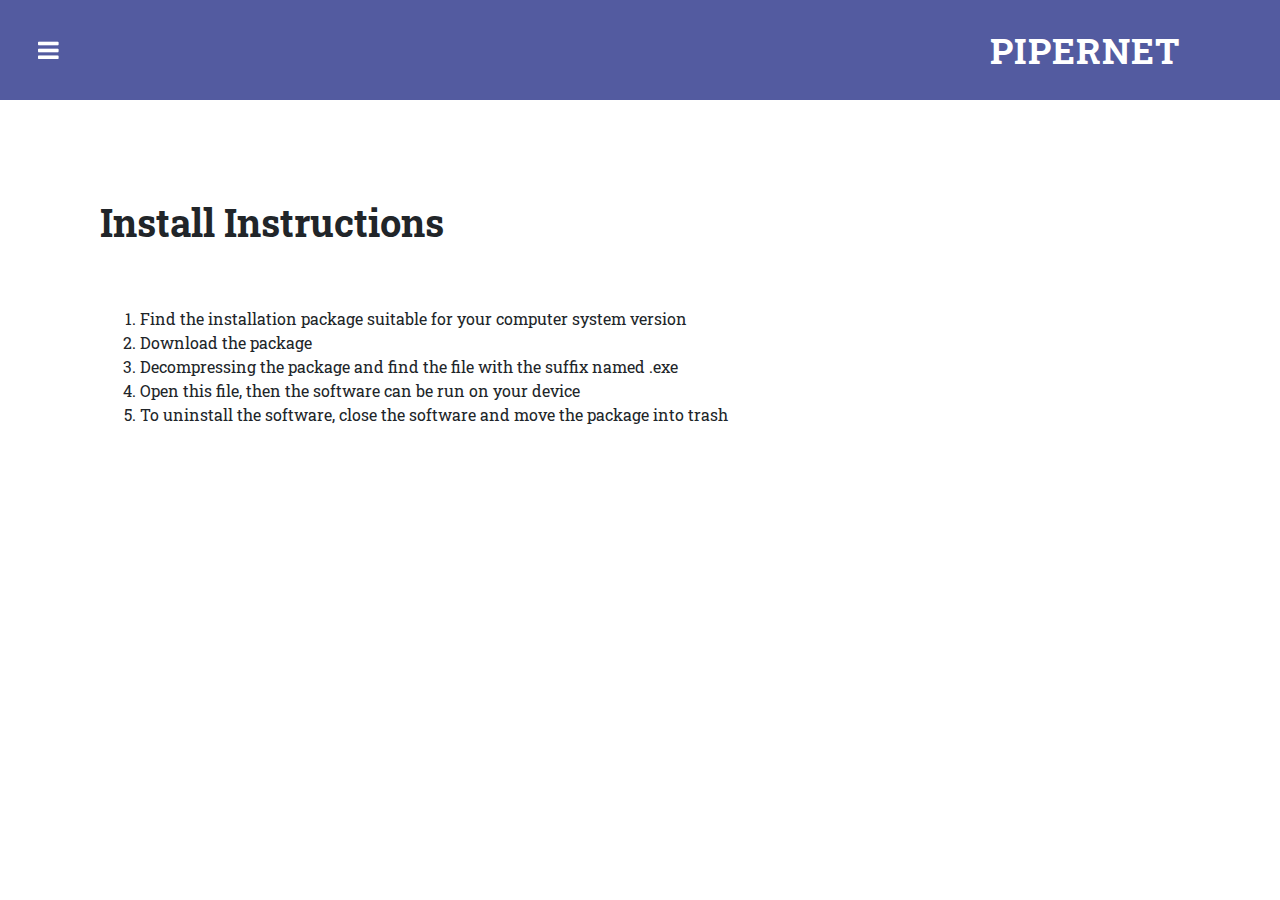
<file: simple_page.html>
<!DOCTYPE html>
<html lang="en">

<head>

    <meta charset="utf-8">
    <meta name="viewport" content="width=device-width, initial-scale=1, shrink-to-fit=no">
    <meta name="description" content="">
    <meta name="author" content="">
    <link href="https://fonts.googleapis.com/css?family=Roboto:100,300,400,500,700" rel="stylesheet">

    <title>PiperNet - Install Instructions</title>

    <!-- Bootstrap core CSS -->
    <link href="vendor/bootstrap/css/bootstrap.min.css" rel="stylesheet">

    <!--
Ramayana CSS Template
https://templatemo.com/tm-529-ramayana
-->

    <!-- Additional CSS Files -->
    <link rel="stylesheet" href="assets/css/fontawesome.css">
    <link rel="stylesheet" href="assets/css/templatemo-style.css">
    <link rel="stylesheet" href="assets/css/owl.css">

</head>

<body class="is-preload">

    <!-- Wrapper -->
    <div id="wrapper">

        <!-- Main -->
        <div id="main">
            <div class="inner">

                <!-- Header -->
                <header id="header">
                    <div class="logo">
                        <a href="index.html">PiperNet</a>
                    </div>
                </header>

                <!-- Page Heading -->
                <div class="page-heading">
                    <div class="container-fluid">
                        <div class="row">
                            <div class="col-md-12">
                                <h1>Install Instructions</h1>
                                <p>&nbsp;</p>

                                <ol>
                                    <li>Find the installation package suitable for your computer system version</li>
                                    <li>Download the package</li>
                                    <li>Decompressing the package and find the file with the&nbsp;suffix named .exe</li>
                                    <li>Open this file, then the software can be run on your device</li>
                                    <li>To uninstall the software, close the software and move the package into trash</li>
                                </ol>
                            </div>
                        </div>
                    </div>
                </div>








            </div>
        </div>

        <!-- Sidebar -->
        <div id="sidebar">

            <div class="inner">

                <!-- Search Box -->
                <section id="search" class="alt">
                    <p style="font-size:30px; font-weight: bold; line-height: 90px; text-align: center; ">
                        Documents
                    </p>
                </section>

                <!-- Menu -->
                <nav id="menu">
                    <ul>
                        <li><a href="index.html">Homepage</a></li>
                        <li><a href="simple_page.html">Install Instructions</a></li>
                        <li><a href="shortcodes.html">System Requirements</a></li>
                        <li><a href="shortcodes.html">Input Format and Samples</a></li>
                        <li>
                            <span class="opener">User Manual</span>
                            <ul>
                                <li><a href="#">About Document</a></li>
                                <li><a href="#">1 Software Overview</a></li>
                                <li><a href="#">2 Data Import</a></li>
                                <li><a href="#">3 Data visulization in 3D</a></li>
                                <li>
                                    <span class="opener">4 Data Processing</span>
                                    <ul>
                                        <li><a href="#">Modify statics in data sheets</a></li>
                                        <li><a href="#">Cluster</a></li>
                                        <li><a href="#">Search</a></li>
                                        <li><a href="#">Add and delete nodes or edges</a></li>
                                        <li><a href="#">Set node color</a></li>
                                        <li><a href="#">Add labels</a></li>
                                        <li><a href="#">Drag nodes between clusters</a></li>
                                        <li><a href="#">3D plane separation</a></li>

                                    </ul>
                                </li>
                                <li><a href="#">5 Export Data</a></li>
                            </ul>
                        </li>
                        <li>
                            <span class="opener">Summary of Quality Assurance </span>
                            <ul>
                                <li><a href="#">Test Cases</a></li>
                                <li><a href="#">Evalution</a></li>
                            </ul>
                        </li>

                    </ul>
                </nav>



                <!-- Footer -->
                <footer id="footer">
                    <p class="copyright">Copyright &copy; 2019 Company Name
                        <br>Designed by <a rel="nofollow" href="https://www.facebook.com/templatemo">Template Mo</a></p>
                </footer>

            </div>
        </div>

    </div>

    <!-- Scripts -->
    <!-- Bootstrap core JavaScript -->
    <script src="vendor/jquery/jquery.min.js"></script>
    <script src="vendor/bootstrap/js/bootstrap.bundle.min.js"></script>

    <script src="assets/js/browser.min.js"></script>
    <script src="assets/js/breakpoints.min.js"></script>
    <script src="assets/js/transition.js"></script>
    <script src="assets/js/owl-carousel.js"></script>
    <script src="assets/js/custom.js"></script>
</body>


</body>

</html>
</file>
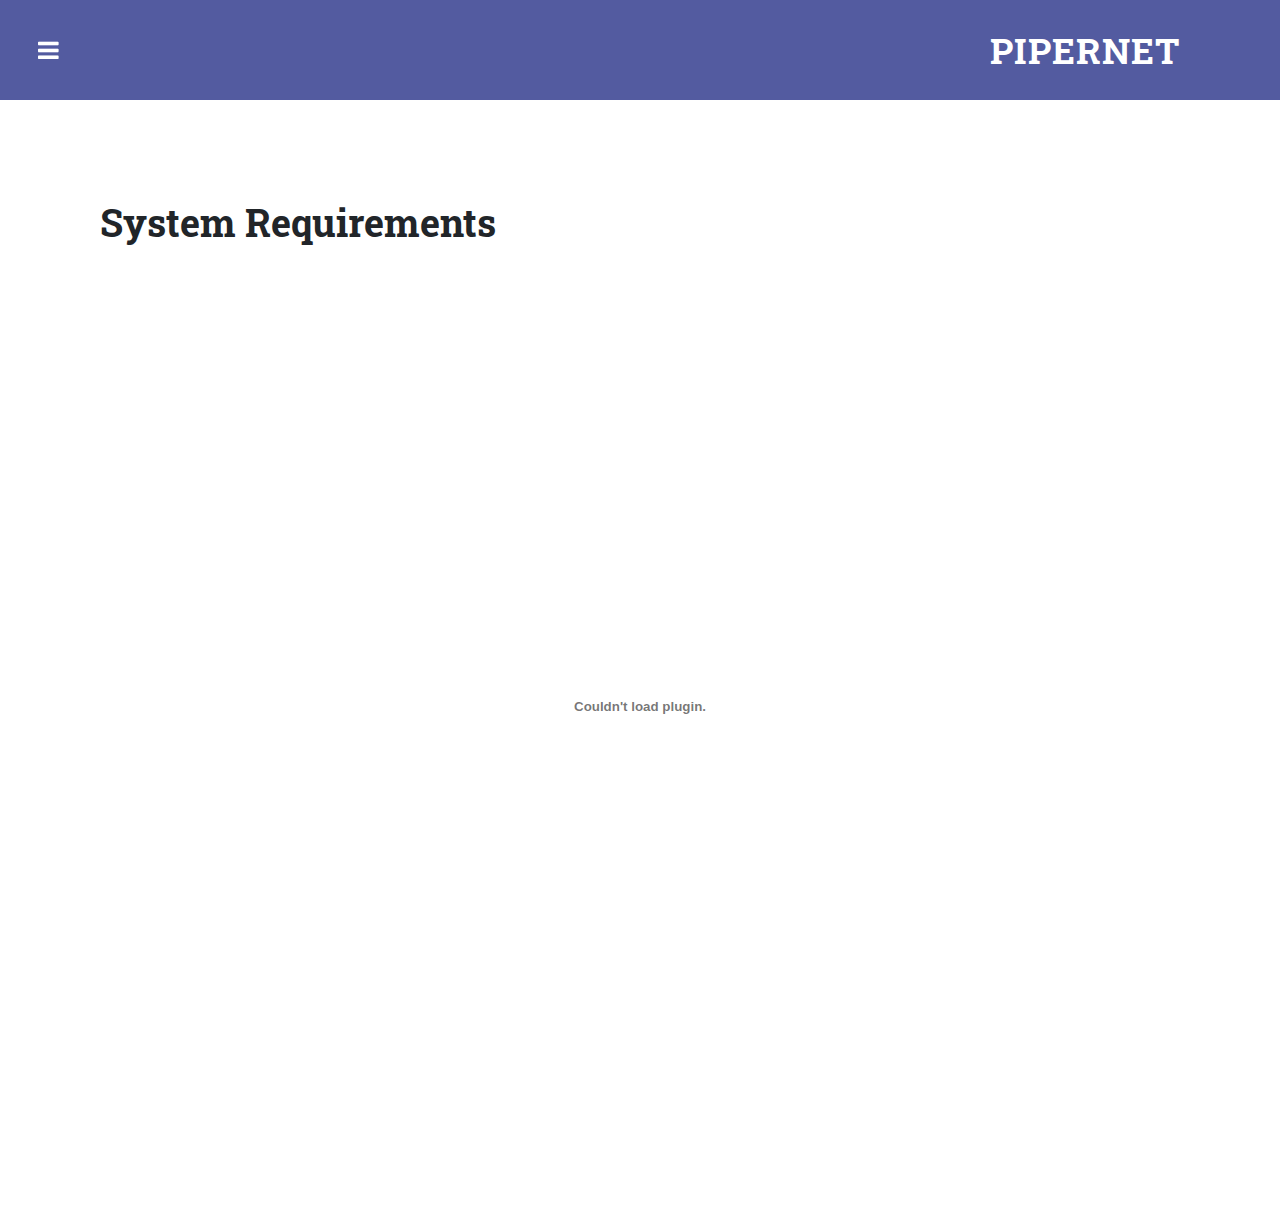
<file: systemreq.html>
<!DOCTYPE html>
<html lang="en">

<head>

    <meta charset="utf-8">
    <meta name="viewport" content="width=device-width, initial-scale=1, shrink-to-fit=no">
    <meta name="description" content="">
    <meta name="author" content="">
    <link href="https://fonts.googleapis.com/css?family=Roboto:100,300,400,500,700" rel="stylesheet">

    <title>PiperNet - Install Instructions</title>

    <!-- Bootstrap core CSS -->
    <link href="vendor/bootstrap/css/bootstrap.min.css" rel="stylesheet">

    <!--
Ramayana CSS Template
https://templatemo.com/tm-529-ramayana
-->

    <!-- Additional CSS Files -->
    <link rel="stylesheet" href="assets/css/fontawesome.css">
    <link rel="stylesheet" href="assets/css/templatemo-style.css">
    <link rel="stylesheet" href="assets/css/owl.css">

</head>

<body class="is-preload">

    <!-- Wrapper -->
    <div id="wrapper">

        <!-- Main -->
        <div id="main">
            <div class="inner">

                <!-- Header -->
                <header id="header">
                    <div class="logo">
                        <a href="index.html">PiperNet</a>
                    </div>
                </header>

                <!-- Page Heading -->
                <div class="page-heading">
                    <div class="container-fluid">
                        <div class="row">
                            <div class="col-md-12">

                                <h1>System Requirements</h1>
                                <p>&nbsp;</p>

                                <embed src="files/sys.pdf" width="100%" height="800px" />
                            </div>
                        </div>
                    </div>
                </div>
            </div>
        </div>

        <!-- Sidebar -->
        <div id="sidebar">

            <div class="inner">

                <!-- Search Box -->
                <section id="search" class="alt">
                    <p style="font-size:30px; font-weight: bold; line-height: 90px; text-align: center; ">
                        Documents
                    </p>
                </section>

                <!-- Menu -->
                <nav id="menu">
                    <ul>

                        <li><a href="index.html">&nbsp;Install Instructions</a></li>
                        <li><a href="systemreq.html">&nbsp;System Requirements</a></li>
                        <li><a href="inputs.html">&nbsp;Input Format and Samples</a></li>
                        <li><a href="userguide.html">&nbsp;User Manual</a></li>



                    </ul>
                </nav>





            </div>
        </div>

    </div>

    <!-- Scripts -->
    <!-- Bootstrap core JavaScript -->
    <script src="vendor/jquery/jquery.min.js"></script>
    <script src="vendor/bootstrap/js/bootstrap.bundle.min.js"></script>

    <script src="assets/js/browser.min.js"></script>
    <script src="assets/js/breakpoints.min.js"></script>
    <script src="assets/js/transition.js"></script>
    <script src="assets/js/owl-carousel.js"></script>
    <script src="assets/js/custom.js"></script>
</body>


</body>

</html>
</file>
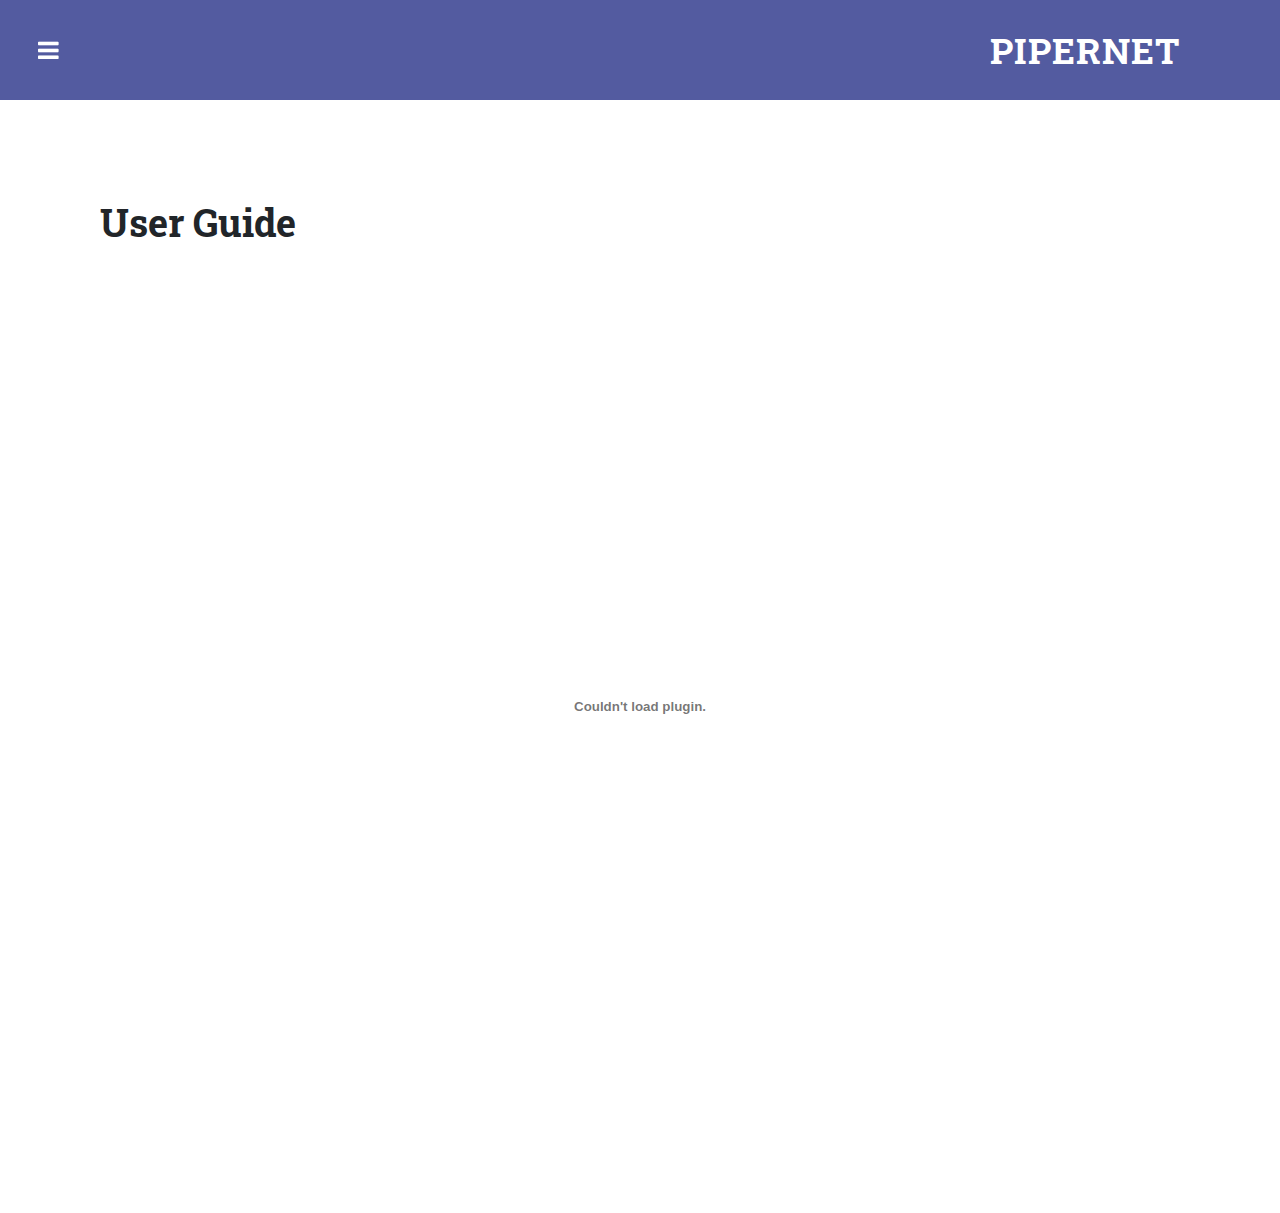
<file: userguide.html>
<!DOCTYPE html>
<html lang="en">

<head>

    <meta charset="utf-8">
    <meta name="viewport" content="width=device-width, initial-scale=1, shrink-to-fit=no">
    <meta name="description" content="">
    <meta name="author" content="">
    <link href="https://fonts.googleapis.com/css?family=Roboto:100,300,400,500,700" rel="stylesheet">

    <title>PiperNet - Install Instructions</title>

    <!-- Bootstrap core CSS -->
    <link href="vendor/bootstrap/css/bootstrap.min.css" rel="stylesheet">

    <!--
Ramayana CSS Template
https://templatemo.com/tm-529-ramayana
-->

    <!-- Additional CSS Files -->
    <link rel="stylesheet" href="assets/css/fontawesome.css">
    <link rel="stylesheet" href="assets/css/templatemo-style.css">
    <link rel="stylesheet" href="assets/css/owl.css">

</head>

<body class="is-preload">

    <!-- Wrapper -->
    <div id="wrapper">

        <!-- Main -->
        <div id="main">
            <div class="inner">

                <!-- Header -->
                <header id="header">
                    <div class="logo">
                        <a href="index.html">PiperNet</a>
                    </div>
                </header>

                <!-- Page Heading -->
                <div class="page-heading">
                    <div class="container-fluid">
                        <div class="row">
                            <div class="col-md-12">

                                <h1>User Guide</h1>
                                <p>&nbsp;</p>

                                <embed src="files/PiperNet.pdf" width="100%" height="800px" />
                            </div>
                        </div>
                    </div>
                </div>
            </div>
        </div>

        <!-- Sidebar -->
        <div id="sidebar">

            <div class="inner">

                <!-- Search Box -->
                <section id="search" class="alt">
                    <p style="font-size:30px; font-weight: bold; line-height: 90px; text-align: center; ">
                        Documents
                    </p>
                </section>

                <!-- Menu -->
                <nav id="menu">
                    <ul>

                        <li><a href="index.html">&nbsp;Install Instructions</a></li>
                        <li><a href="systemreq.html">&nbsp;System Requirements</a></li>
                        <li><a href="inputs.html">&nbsp;Input Format and Samples</a></li>
                        <li><a href="userguide.html">&nbsp;User Manual</a></li>



                    </ul>
                </nav>





            </div>
        </div>

    </div>

    <!-- Scripts -->
    <!-- Bootstrap core JavaScript -->
    <script src="vendor/jquery/jquery.min.js"></script>
    <script src="vendor/bootstrap/js/bootstrap.bundle.min.js"></script>

    <script src="assets/js/browser.min.js"></script>
    <script src="assets/js/breakpoints.min.js"></script>
    <script src="assets/js/transition.js"></script>
    <script src="assets/js/owl-carousel.js"></script>
    <script src="assets/js/custom.js"></script>
</body>


</body>

</html>
</file>
<file: static/css/main.fe9e3902.chunk.css>
.App{text-align:center}.App-logo{height:40vmin;pointer-events:none}@media (prefers-reduced-motion:no-preference){.App-logo{animation:App-logo-spin 20s linear infinite}}.App-header{background-color:#282c34;min-height:100vh;display:flex;flex-direction:column;align-items:center;justify-content:center;font-size:calc(10px + 2vmin);color:#fff}.App-link{color:#61dafb}@keyframes App-logo-spin{0%{transform:rotate(0deg)}to{transform:rotate(1turn)}}.blog-header{line-height:1;border-bottom:1px solid #e5e5e5}.blog-header-logo{font-family:"Playfair Display",Georgia,"Times New Roman",serif;font-size:2.25rem}.blog-header-logo:hover{text-decoration:none}h1,h2,h3,h4,h5,h6{font-family:"Playfair Display",Georgia,"Times New Roman",serif}.display-4{font-size:2.5rem}@media (min-width:768px){.display-4{font-size:3rem}}.nav-scroller{position:relative;z-index:2;height:2.75rem;overflow-y:hidden}.nav-scroller .nav{display:flex;flex-wrap:nowrap;padding-bottom:1rem;margin-top:-1px;overflow-x:auto;text-align:center;white-space:nowrap;-webkit-overflow-scrolling:touch}.nav-scroller .nav-link{padding-top:.75rem;padding-bottom:.75rem;font-size:.875rem}.card-img-right{height:100%;border-radius:0 3px 3px 0}.flex-auto{flex:0 0 auto}.h-250{height:250px}@media (min-width:768px){.h-md-250{height:250px}}.blog-pagination{margin-bottom:4rem}.blog-pagination>.btn{border-radius:2rem}.blog-post{margin-bottom:4rem}.blog-post-title{margin-bottom:.25rem;font-size:2.5rem}.blog-post-meta{margin-bottom:1.25rem;color:#999}.blog-footer{padding:2.5rem 0;color:#999;text-align:center;background-color:#f9f9f9;border-top:.05rem solid #e5e5e5}.blog-footer p:last-child{margin-bottom:0}
/*# sourceMappingURL=main.fe9e3902.chunk.css.map */
</file>
<file: assets/css/templatemo-style.css>
/*

Ramayana CSS Template

https://templatemo.com/tm-529-ramayana

*/

@import url(fontawesome.css);
@import url("https://fonts.googleapis.com/css?family=Roboto+Slab:400,700");
body {
    font-family: 'Roboto Slab', sans-serif;
}


/* Basic */

input,
select,
textarea {
    outline: none;
}

a:hover {
    color: #FC3;
    text-decoration: none;
}

p {
    font-size: 14px;
    line-height: 25px;
    color: #7a7a7a;
    letter-spacing: 0.2px;
}

h4 {
    font-size: 19px;
    font-weight: 700;
    color: #31323a;
    letter-spacing: 0.25px;
}

img {
    width: 100%;
    overflow: hidden;
}

.primary-button a,
button {
    font-size: 14px;
    font-weight: 700;
    text-transform: uppercase;
    background-color: transparent;
    display: inline-block;
    padding: 8px 20px;
    color: #535ba0;
    border: 2px solid #535ba0;
    transition: all 0.5s;
}

.primary-button a:hover,
button:hover {
    color: #fff;
    background-color: rgba(83, 91, 160, 1);
}

section#search {
    border-bottom: none;
    padding-bottom: 0px;
}

section {
    border-bottom: 3px solid #eee;
    padding-bottom: 100px;
}


/* Wrapper */

#wrapper {
    display: -moz-flex;
    display: -webkit-flex;
    display: -ms-flex;
    display: flex;
    -moz-flex-direction: row-reverse;
    -webkit-flex-direction: row-reverse;
    -ms-flex-direction: row-reverse;
    flex-direction: row-reverse;
    min-height: 100vh;
}


/* Main */

#main {
    -moz-flex-grow: 1;
    -webkit-flex-grow: 1;
    -ms-flex-grow: 1;
    flex-grow: 1;
    -moz-flex-shrink: 1;
    -webkit-flex-shrink: 1;
    -ms-flex-shrink: 1;
    flex-shrink: 1;
    width: 100%;
}

#main>.inner {
    padding: 100px;
}


/* Banner */

.main-banner .container-fluid {
    padding-left: 0px;
    padding-right: 0px;
}

.main-banner .banner-content {
    background-image: url(../images/main-banner.jpg);
    background-size: cover;
    background-repeat: no-repeat;
}

.main-banner .banner-content .banner-caption {
    max-width: 450px;
    background-color: rgba(250, 250, 250, 0.95);
    margin: 50px;
    padding: 50px;
}

.main-banner .banner-content .banner-caption h4 {
    font-size: 38px;
    font-weight: 700;
    color: #31323a;
    letter-spacing: 0.25px;
    margin: 0px;
}

.main-banner .banner-content .banner-caption em {
    font-style: normal;
    color: #535ba0;
}

.main-banner .banner-content .banner-caption span {
    font-size: 15px;
    color: #aaaaaa;
    letter-spacing: 0.5px;
    display: inline-block;
    margin-top: 20px;
    margin-bottom: 20px;
}

.main-banner .banner-content .banner-caption p {
    margin-bottom: 30px;
}


/* Services */

.services {
    margin-top: 100px;
}

.services .container-fluid {
    padding-left: 13px;
    padding-right: 13px;
}

.services .col-md-4 {
    padding-left: 2px;
    padding-right: 2px;
}

.services .service-item {
    margin-bottom: 3px;
    background-color: #eaebef;
    padding: 50px;
    text-align: center;
    transition: all 0.5s;
}

.services .service-item .icon {
    width: 50px;
    height: 50px;
    display: inline-block;
    margin-bottom: 30px;
    background-size: cover;
    background-repeat: no-repeat;
    transition: all 0.5s;
}

.services .first-item .icon {
    background-image: url(../images/icon_01.png);
}

.services .first-item:hover .icon {
    background-image: url(../images/icon_hover_01.png);
}

.services .second-item .icon {
    background-image: url(../images/icon_02.png);
}

.services .second-item:hover .icon {
    background-image: url(../images/icon_hover_02.png);
}

.services .third-item .icon {
    background-image: url(../images/icon_03.png);
}

.services .third-item:hover .icon {
    background-image: url(../images/icon_hover_03.png);
}

.services .fourth-item .icon {
    background-image: url(../images/icon_04.png);
}

.services .fourth-item:hover .icon {
    background-image: url(../images/icon_hover_04.png);
}

.services .fivth-item .icon {
    background-image: url(../images/icon_05.png);
}

.services .fivth-item:hover .icon {
    background-image: url(../images/icon_hover_05.png);
}

.services .sixth-item .icon {
    background-image: url(../images/icon_06.png);
}

.services .sixth-item:hover .icon {
    background-image: url(../images/icon_hover_06.png);
}

.services .service-item:hover {
    background-color: #535ba0;
}

.services .service-item:hover h4,
.services .service-item:hover p {
    color: #fff;
}

.services .service-item h4 {
    margin-bottom: 20px;
    transition: all 0.5s;
}

.services .service-item p {
    margin-bottom: 0px;
    transition: all 0.5s;
}


/* Top Image */

.top-image {
    margin-top: 100px;
}

.top-image .container-fluid {
    padding-left: 0px;
    padding-right: 0px;
}

.top-image h4 {
    margin: 30px 0px 20px 0px;
}

.top-image .primary-button {
    margin-top: 30px;
}


/* Left Image */

.left-image {
    margin-top: 100px;
}

.left-image .container-fluid {
    padding-left: 0px;
    padding-right: 0px;
}

.left-image .right-content {
    margin-left: 15px;
}

.left-image h4 {
    margin: 0px 0px 20px 0px;
}

.left-image .primary-button {
    margin-top: 30px;
}


/* Right Image */

section.right-image {
    border-bottom: none;
    padding-bottom: 0px;
}

.right-image {
    margin-top: 100px;
}

.right-image .container-fluid {
    padding-left: 0px;
    padding-right: 0px;
}

.right-image .left-content {
    margin-right: 15px;
}

.right-image h4 {
    margin: 0px 0px 20px 0px;
}

.right-image .primary-button {
    margin-top: 30px;
}


/* Simple Post */

.simple-post {
    margin-top: 80px;
}

.simple-post .container-fluid {
    padding-left: 0px;
    padding-right: 0px;
}

.simple-post p {
    margin-top: 30px;
    margin-bottom: 0px;
}


/* Contact Form */

section.contact-form {
    padding-bottom: 0px;
    border-bottom: none;
}

.contact-form {
    margin-top: 100px;
}

.contact-form .container-fluid {
    padding-left: 0px;
    padding-right: 0px;
}

.contact-form input {
    font-size: 14px;
    color: #7a7a7a;
    width: 100%;
    height: 50px;
    border-radius: 0px;
    border: 2px solid #eee;
    outline: none;
    padding-left: 20px;
    line-height: 50px;
    margin-bottom: 40px;
}

.contact-form input:focus {
    outline: none;
    box-shadow: none;
    border-color: #535ba0;
}

.contact-form textarea {
    font-size: 14px;
    color: #7a7a7a;
    width: 100%;
    max-width: 100%;
    height: 160px;
    max-height: 220px;
    border-radius: 0px;
    border: 2px solid #eee;
    outline: none;
    padding-left: 20px;
    line-height: 50px;
    margin-bottom: 40px;
}

.contact-form textarea:focus {
    outline: none;
    box-shadow: none;
    border-color: #535ba0;
}

.contact-form button {
    font-size: 14px;
    font-weight: 700;
    text-transform: uppercase;
    display: inline-block;
    padding: 8px 20px;
    color: #535ba0;
    background-color: transparent;
    border: 2px solid #535ba0;
    transition: all 0.5s;
    cursor: pointer;
}

.contact-form button:hover {
    color: #fff;
    background-color: rgba(83, 91, 160, 1);
}


/* Tables */

section.tables {
    margin-top: 80px;
    border-top: 3px solid #eee!important;
    padding-top: 100px;
}

section.tables .container-fluid {
    padding-left: 0px;
    padding-right: 0px;
}

.default-table {
    -webkit-overflow-scrolling: touch;
    overflow-x: auto;
    background-color: #f7f7f7;
    padding: 50px;
}

.alternate-table {
    margin-top: 50px;
    -webkit-overflow-scrolling: touch;
    overflow-x: auto;
    background-color: #f7f7f7;
    padding: 50px;
}

.alternate-table table td {
    border-right: 2px solid #f7f7f7;
}

.alternate-table table td:last-child {
    border-right: none;
}

table {
    width: 100%;
}

table tbody tr {
    border-left: 0;
    border-right: 0;
    border-bottom: 10px solid #f7f7f7;
}

table td {
    padding: 20px;
}

table th {
    padding: 0px 20px 20px 20px;
    font-size: 17px;
    font-weight: 700;
    letter-spacing: 0.5px;
    text-align: left;
    text-transform: capitalize;
}

@media screen and (max-width: 980px) {
    table th {
        font-size: 15px;
    }
}

table.alt {
    border-collapse: separate;
}

table.alt tbody tr td {
    border: solid 1px;
    border-left-width: 0;
    border-top-width: 0;
}

table.alt tbody tr td:first-child {
    border-left-width: 1px;
}

table.alt tbody tr:first-child td {
    border-top-width: 1px;
}

table.alt thead {
    border-bottom: 0;
}

table.alt tfoot {
    border-top: 0;
}

table tbody tr {
    background-color: #e7e7e7;
}

table tbody tr:nth-child(2n+1) {
    background-color: #fff;
}

table th {
    color: #4a4a4a;
}

ul.table-pagination {
    padding: 0;
    margin-top: 30px;
    list-style: none;
    text-align: center;
}

ul.table-pagination li {
    display: inline-block;
}

ul.table-pagination li:first-child {
    float: left;
}

ul.table-pagination li:last-child {
    float: right;
}

ul.table-pagination li a {
    display: inline-block;
    height: 40px;
    background-color: #e7e7e7;
    text-align: center;
    line-height: 40px;
    padding: 0px 15px;
    min-width: 40px;
    color: #4a4a4a;
    text-transform: uppercase;
    font-size: 13px;
    transition: all 0.5s;
}

ul.table-pagination li a:hover,
ul.table-pagination li.active a {
    background-color: #535ba0;
    color: #fff;
}


/* Forms */

section.forms {
    margin-top: 90px;
}

section.forms .container-fluid {
    padding-left: 0px;
    padding-right: 0px;
}

.forms input,
.forms select {
    font-size: 14px;
    color: #7a7a7a;
    width: 100%;
    height: 50px;
    border-radius: 0px;
    border: 2px solid #eee;
    outline: none;
    padding-left: 20px;
    line-height: 50px;
    margin-bottom: 40px;
}

.forms textarea {
    font-size: 14px;
    color: #7a7a7a;
    width: 100%;
    height: 160px;
    max-height: 220px;
    border-radius: 0px;
    border: 2px solid #eee;
    outline: none;
    padding-left: 20px;
    line-height: 50px;
    margin-bottom: 40px;
}

.forms input:focus,
.forms select:focus,
.forms textarea:focus {
    outline: none;
    box-shadow: none;
    border-color: #535ba0;
}

.forms .radio-item,
.forms .circle-item {
    margin-bottom: 30px;
}

input[type="checkbox"],
input[type="radio"] {
    -moz-appearance: none;
    -webkit-appearance: none;
    -ms-appearance: none;
    appearance: none;
    display: block;
    float: left;
    margin-right: -2rem;
    opacity: 0;
    width: 1rem;
    z-index: -1;
}

input[type="checkbox"]+label,
input[type="radio"]+label {
    text-decoration: none;
    cursor: pointer;
    display: inline-block;
    font-size: 14px;
    letter-spacing: 0;
    text-transform: none;
    font-weight: 300;
    background-color: #eee;
    padding: 20px;
    padding-right: 1rem;
    position: relative;
    min-width: 180px;
    width: 100%;
    display: inline-block;
    line-height: 22px;
}

input[type="checkbox"]+label:before,
input[type="radio"]+label:before {
    -moz-osx-font-smoothing: grayscale;
    -webkit-font-smoothing: antialiased;
    font-family: FontAwesome;
    font-style: normal;
    font-weight: normal;
    text-transform: none !important;
}

input[type="checkbox"]+label:before,
input[type="radio"]+label:before {
    border-radius: 0px;
    background-color: #fff;
    content: '';
    display: inline-block;
    line-height: 30px;
    position: absolute;
    text-align: center;
    width: 30px;
    height: 30px;
    top: 50%;
    transform: translateY(-50%);
    right: 10px;
}

.circle-item input[type="checkbox"]+label:before,
.circle-item input[type="radio"]+label:before {
    border-radius: 50%;
}

input[type="checkbox"]:checked+label:before,
input[type="radio"]:checked+label:before {
    content: '\f00c';
    background-color: #535ba0;
    color: #fff;
}

input[type="checkbox"]+label:before {
    border-radius: 0;
}

input[type="radio"]+label:before {
    border-radius: 0px;
}


/* Buttons */

section.buttons {
    margin-top: 90px;
    border-bottom: none;
    padding-bottom: 0px;
}

section.buttons .container-fluid {
    padding-left: 0px;
    padding-right: 0px;
}

.filled-rectangle-button {
    margin-bottom: 30px;
}

.filled-rectangle-button a {
    font-size: 14px;
    font-weight: 700;
    text-transform: uppercase;
    display: inline-block;
    padding: 8px;
    width: 100%;
    text-align: center;
    letter-spacing: 0.5px;
    color: #fff;
    border: 2px solid #535ba0;
    transition: all 0.5s;
    background-color: rgba(83, 91, 160, 1);
}

.filled-rectangle-button a:hover {
    color: #535ba0;
    background-color: rgba(83, 91, 160, 0.25);
}

.border-rectangle-button {
    margin-bottom: 30px;
}

.border-rectangle-button a {
    font-size: 14px;
    font-weight: 700;
    text-transform: uppercase;
    display: inline-block;
    padding: 8px;
    width: 100%;
    text-align: center;
    letter-spacing: 0.5px;
    color: #535ba0;
    border: 2px solid #535ba0;
    transition: all 0.5s;
    background-color: rgba(83, 91, 160, 0.0);
}

.border-rectangle-button a:hover {
    color: #fff;
    background-color: rgba(83, 91, 160, 1);
}

.filled-radius-button {
    margin-bottom: 30px;
}

.filled-radius-button a {
    font-size: 14px;
    font-weight: 700;
    text-transform: uppercase;
    display: inline-block;
    padding: 8px;
    width: 100%;
    text-align: center;
    letter-spacing: 0.5px;
    color: #fff;
    border: 2px solid #535ba0;
    transition: all 0.5s;
    background-color: rgba(83, 91, 160, 1);
    border-radius: 5px;
}

.filled-radius-button a:hover {
    color: #fff;
    background-color: rgba(83, 91, 160, 0.25);
}

.border-radius-button {
    margin-bottom: 30px;
}

.border-radius-button a {
    font-size: 14px;
    font-weight: 700;
    text-transform: uppercase;
    display: inline-block;
    padding: 8px;
    width: 100%;
    text-align: center;
    letter-spacing: 0.5px;
    color: #535ba0;
    border: 2px solid #535ba0;
    transition: all 0.5s;
    background-color: rgba(83, 91, 160, 0.0);
    border-radius: 5px;
}

.border-radius-button a:hover {
    color: #fff;
    background-color: rgba(83, 91, 160, 1);
}

.filled-rounded-button {
    margin-bottom: 30px;
}

.filled-rounded-button a {
    font-size: 14px;
    font-weight: 700;
    text-transform: uppercase;
    display: inline-block;
    padding: 8px;
    width: 100%;
    text-align: center;
    letter-spacing: 0.5px;
    color: #fff;
    border: 2px solid #535ba0;
    transition: all 0.5s;
    background-color: rgba(83, 91, 160, 1);
    border-radius: 20px;
}

.filled-rounded-button a:hover {
    color: #fff;
    background-color: rgba(83, 91, 160, 0.25);
}

.border-rounded-button {
    margin-bottom: 30px;
}

.border-rounded-button a {
    font-size: 14px;
    font-weight: 700;
    text-transform: uppercase;
    display: inline-block;
    padding: 8px;
    width: 100%;
    text-align: center;
    letter-spacing: 0.5px;
    color: #535ba0;
    border: 2px solid #535ba0;
    transition: all 0.5s;
    background-color: rgba(83, 91, 160, 0.0);
    border-radius: 20px;
}

.border-rounded-button a:hover {
    color: #fff;
    background-color: rgba(83, 91, 160, 1);
}

.filled-icon-button {
    margin-bottom: 30px;
}

.filled-icon-button i {
    margin-right: 8px;
}

.filled-icon-button a {
    font-size: 14px;
    font-weight: 700;
    text-transform: uppercase;
    display: inline-block;
    padding: 8px;
    width: 100%;
    text-align: center;
    letter-spacing: 0.5px;
    color: #fff;
    border: 2px solid #535ba0;
    transition: all 0.5s;
    background-color: rgba(83, 91, 160, 1);
    border-radius: 20px;
}

.filled-icon-button a:hover {
    color: #fff;
    background-color: rgba(83, 91, 160, 0.25);
}

.border-icon-button {
    margin-bottom: 30px;
}

.border-icon-button i {
    margin-right: 8px;
}

.border-icon-button a {
    font-size: 14px;
    font-weight: 700;
    text-transform: uppercase;
    display: inline-block;
    padding: 8px;
    width: 100%;
    text-align: center;
    letter-spacing: 0.5px;
    color: #535ba0;
    border: 2px solid #535ba0;
    transition: all 0.5s;
    background-color: rgba(83, 91, 160, 0.0);
    border-radius: 20px;
}

.border-icon-button a:hover {
    color: #fff;
    background-color: rgba(83, 91, 160, 1);
}


/* Page Heading */

.page-heading .container-fluid {
    padding-left: 0px;
    padding-right: 0px;
}

.page-heading h1 {
    margin-top: 0px;
    font-size: 38px;
    font-weight: 700;
    margin-bottom: 20px;
}

.page-heading p {
    font-size: 15px;
    color: #4a4a4a;
}


/* Section Heading */

.section-heading .container-fluid {
    padding-left: 0px;
    padding-right: 0px;
}

.section-heading h2 {
    margin-top: 0px;
    font-size: 24px;
    font-weight: 700;
    margin-bottom: 50px;
}


/* Sidebar */

#sidebar {
    -moz-flex-grow: 0;
    -webkit-flex-grow: 0;
    -ms-flex-grow: 0;
    flex-grow: 0;
    -moz-flex-shrink: 0;
    -webkit-flex-shrink: 0;
    -ms-flex-shrink: 0;
    flex-shrink: 0;
    -moz-transition: margin-left 0.5s ease, box-shadow 0.5s ease;
    -webkit-transition: margin-left 0.5s ease, box-shadow 0.5s ease;
    -ms-transition: margin-left 0.5s ease, box-shadow 0.5s ease;
    transition: margin-left 0.5s ease, box-shadow 0.5s ease;
    background-color: #24252d;
    position: relative;
    width: 420px;
}

#sidebar>.inner {
    position: relative;
    width: 420px;
    padding: 0px 50px;
}

#sidebar>.inner>#search {
    background-color: #2d2e39;
    height: 100px;
    width: 420px;
    display: inline-block;
    margin-left: -50px;
}

#sidebar>.inner>#search input {
    width: 100%;
    height: 100px;
    background-color: transparent;
    border: none;
    padding: 0px 50px;
    color: #fff;
}

#search form:before {
    font-family: 'FontAwesome';
    -moz-transform: scaleX(-1);
    -webkit-transform: scaleX(-1);
    -ms-transform: scaleX(-1);
    transform: scaleX(-1);
    color: #fff;
    content: '\f002';
    cursor: default;
    display: block;
    position: absolute;
    right: 50px;
    text-align: center;
    top: 35px;
    font-size: 18px;
}

#sidebar .toggle {
    text-decoration: none;
    -moz-transition: left 0.5s ease;
    -webkit-transition: left 0.5s ease;
    -ms-transition: left 0.5s ease;
    transition: left 0.5s ease;
    -webkit-tap-highlight-color: rgba(255, 255, 255, 0);
    border: 0;
    display: block;
    color: #fff;
    height: 100px;
    left: 420px;
    line-height: 100px;
    outline: 0;
    overflow: hidden;
    position: absolute;
    text-align: center;
    text-indent: 100px;
    top: 0;
    width: 100px;
    z-index: 10000;
}

#sidebar .toggle:before {
    -moz-osx-font-smoothing: grayscale;
    -webkit-font-smoothing: antialiased;
    font-family: FontAwesome;
    font-style: normal;
    font-weight: normal;
    text-transform: none !important;
}

#sidebar .toggle:before {
    content: '\f0c9';
    font-size: 2rem;
    height: inherit;
    left: 0;
    line-height: inherit;
    position: absolute;
    text-indent: 0;
    top: 0;
    width: inherit;
}

#sidebar.inactive {
    margin-left: -420px;
}

@media screen and (max-width: 1680px) {
    #sidebar {
        width: 380px;
    }
    #sidebar>.inner {
        padding: 0px 30px;
        width: 380px;
    }
    #sidebar .toggle {
        height: 100px;
        left: 380px;
        line-height: 100px;
    }
    #sidebar .toggle:before {
        font-size: 24px;
    }
    #sidebar.inactive {
        margin-left: -380px;
    }
    #sidebar>.inner>#search {
        width: 380px;
        margin-left: -30px;
    }
    #menu {
        margin-top: 30px;
    }
    .featured-posts {
        margin-left: -30px!important;
        margin-right: -30px!important;
        padding: 30px!important;
    }
}

@media screen and (max-width: 1280px) {
    #sidebar {
        box-shadow: 0 0 5em 0 rgba(0, 0, 0, 0.175);
        height: 100%;
        left: 0;
        position: fixed;
        top: 0;
        z-index: 10000;
    }
    #sidebar.inactive {
        box-shadow: none;
    }
    #sidebar>.inner {
        -webkit-overflow-scrolling: touch;
        height: 100%;
        left: 0;
        overflow-x: hidden;
        overflow-y: auto;
        position: absolute;
        top: 0;
    }
    #sidebar>.inner:after {
        content: '';
        display: block;
        height: 4em;
        width: 100%;
    }
    #sidebar .toggle {
        width: 6em;
    }
    #sidebar .toggle:before {
        font-size: 1.5rem;
        color: #fff;
        background-color: rgba(83, 91, 160, 0.75);
    }
    body.is-preload #sidebar {
        display: none;
    }
}

@media screen and (max-width: 845px) {
    #header .logo a {
        margin-right: 30px!important;
    }
    #main>.inner {
        padding: 15px;
    }
    #header {
        margin: -15px!important;
    }
    section.main-banner {
        margin-top: 30px;
    }
    .page-heading h1 {
        margin-top: 80px;
    }
    #sidebar .toggle {
        text-indent: 8.25em;
        width: 7.25em;
    }
    #sidebar .toggle:before {
        color: #fff;
        margin-left: -0.0855em;
        margin-top: -0.25em;
        font-size: 20px;
        z-index: 1;
    }
    #sidebar .toggle:before {
        background-color: transparent;
    }
    #sidebar .toggle:after {
        background: rgba(83, 91, 160, 0.90);
        border-radius: 5px;
        content: '';
        height: 60px;
        left: 15px;
        position: absolute;
        top: 15px;
        width: 80px;
    }
    .left-image .right-content {
        margin-top: 40px;
        margin-left: 0px;
    }
    .right-image .left-content {
        margin-bottom: 40px;
        margin-right: 0px;
    }
    .main-banner {
        text-align: center;
    }
    .main-banner .banner-content .banner-caption {
        padding: 30px;
    }
    .contact-form button {
        margin-bottom: 30px;
    }
}


/* Featured Post */

.featured-posts {
    margin-top: 50px;
    position: relative;
    background-color: #1e1f25;
    margin-left: -50px;
    margin-right: -50px;
    padding: 50px;
}

.featured-posts .heading h2 {
    font-size: 19px;
    color: #fff;
    border-bottom: 1px solid #2d2e39;
    padding-bottom: 10px;
    margin-bottom: 25px;
}

.featured-posts p {
    margin-top: 20px;
    color: #fff;
}

.owl-carousel .owl-dots {
    position: absolute;
    top: -55px;
    right: 0;
}

.owl-carousel button.owl-dot {
    width: 10px;
    height: 10px;
    background-color: #2d2e39!important;
    margin-left: 5px;
    outline: none;
}

.owl-carousel button.active {
    background-color: #535ba0!important;
}


/* Header */

#header {
    display: -moz-flex;
    display: -webkit-flex;
    display: -ms-flex;
    display: flex;
    position: relative;
    background-color: #535ba0;
    margin: -100px -100px 100px -100px;
}

#header .logo {
    text-align: right;
    display: inline-block;
    width: 100%;
    height: 100px;
    line-height: 100px;
}

#header .logo a {
    font-size: 36px;
    text-transform: uppercase;
    letter-spacing: 1px;
    color: #fff;
    font-weight: 700;
    margin-right: 100px;
}


/* Footer */

#footer .copyright {
    text-align: center;
    color: #fff;
    font-size: 14px;
    margin-top: 50px;
}

#footer .copyright p {
    margin-bottom: 0px;
}


/* Menu */

#menu {
    margin-top: 50px;
}

#menu ul {
    -moz-user-select: none;
    -webkit-user-select: none;
    -ms-user-select: none;
    user-select: none;
    color: #3d4449;
    font-family: "Roboto Slab", serif;
    font-family: 400;
    letter-spacing: 0.075em;
    list-style: none;
    margin-bottom: 0;
    padding: 0;
    text-transform: uppercase;
}

#menu ul a,
#menu ul span {
    color: #fff;
    border-bottom: 0;
    cursor: pointer;
    display: block;
    font-size: 15px;
    font-weight: 300;
    padding: 15px 0px;
}

#menu ul li ul a,
#menu ul li ul span {
    padding: 10px 0px;
}

#menu ul a:hover,
#menu ul span:hover {
    color: #535ba0;
}

#menu ul a.opener,
#menu ul span.opener {
    -moz-transition: color 0.2s ease-in-out;
    -webkit-transition: color 0.2s ease-in-out;
    -ms-transition: color 0.2s ease-in-out;
    transition: color 0.2s ease-in-out;
    text-decoration: none;
    -webkit-tap-highlight-color: rgba(255, 255, 255, 0);
    position: relative;
}

#menu ul a.opener:before,
#menu ul span.opener:before {
    -moz-osx-font-smoothing: grayscale;
    -webkit-font-smoothing: antialiased;
    font-family: FontAwesome;
    font-style: normal;
    font-weight: normal;
    text-transform: none !important;
}

#menu ul a.opener:before,
#menu ul span.opener:before {
    -moz-transition: color 0.2s ease-in-out, -moz-transform 0.2s ease-in-out;
    -webkit-transition: color 0.2s ease-in-out, -webkit-transform 0.2s ease-in-out;
    -ms-transition: color 0.2s ease-in-out, -ms-transform 0.2s ease-in-out;
    transition: color 0.2s ease-in-out, transform 0.2s ease-in-out;
    color: #fff;
    content: '\f078';
    position: absolute;
    right: 0;
}

#menu ul a.opener:hover:before,
#menu ul span.opener:hover:before {
    color: #535ba0;
}

#menu ul a.opener.active+ul,
#menu ul span.opener.active+ul {
    display: block;
}

#menu ul a.opener.active:before,
#menu ul span.opener.active:before {
    -moz-transform: rotate(-180deg);
    -webkit-transform: rotate(-180deg);
    -ms-transform: rotate(-180deg);
    transform: rotate(-180deg);
}

#menu>ul>li {
    border-top: solid 1px #1a1b20;
    margin: 0.5em 0 0 0;
    padding: 0.5em 0 0 0;
}

#menu>ul>li>ul {
    color: #9fa3a6;
    display: none;
    margin: 0.5em 0 1.5em 0;
    padding-left: 1em;
}

#menu>ul>li>ul a,
#menu>ul>li>ul span {
    font-size: 13px;
}

#menu>ul>li>ul>li {
    margin: 0.125em 0 0 0;
    padding: 0.125em 0 0 0;
}

#menu>ul>li:first-child {
    border-top: 0;
    margin-top: 0;
    padding-top: 0;
}
</file>
